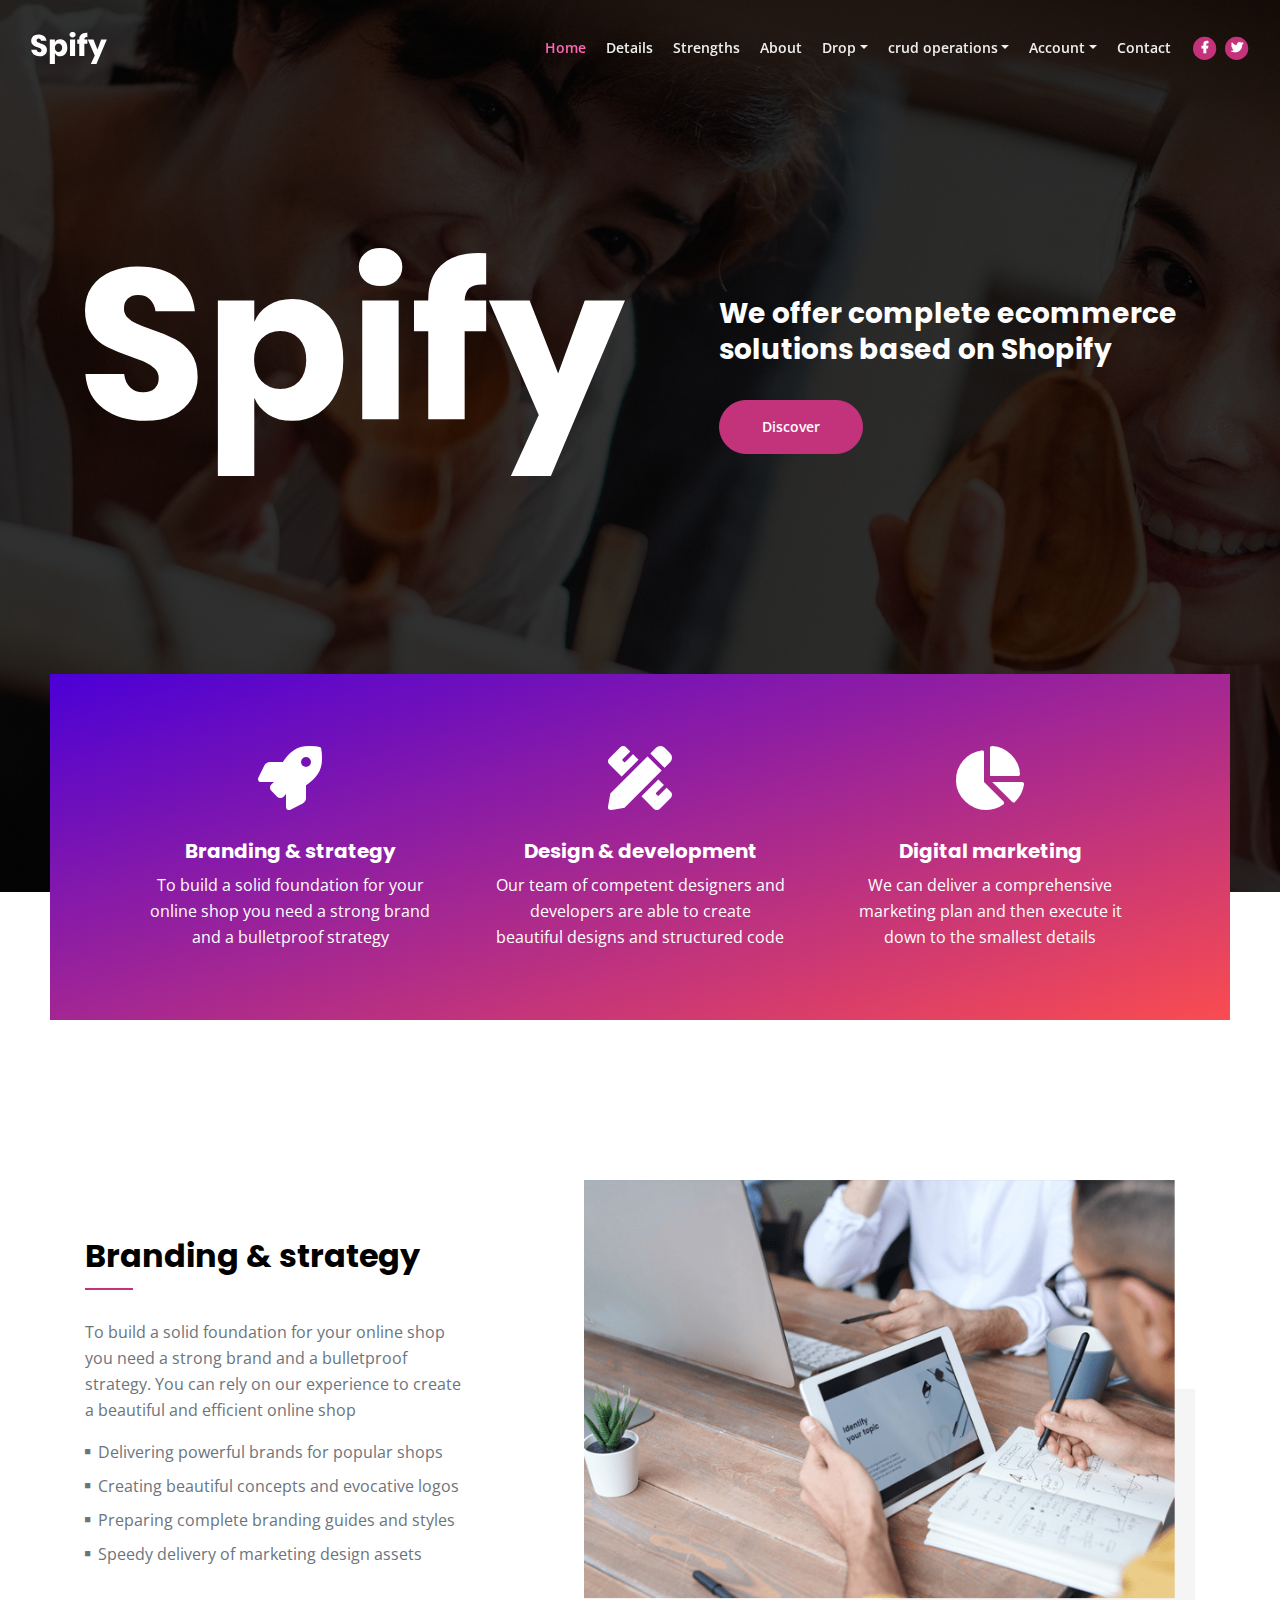
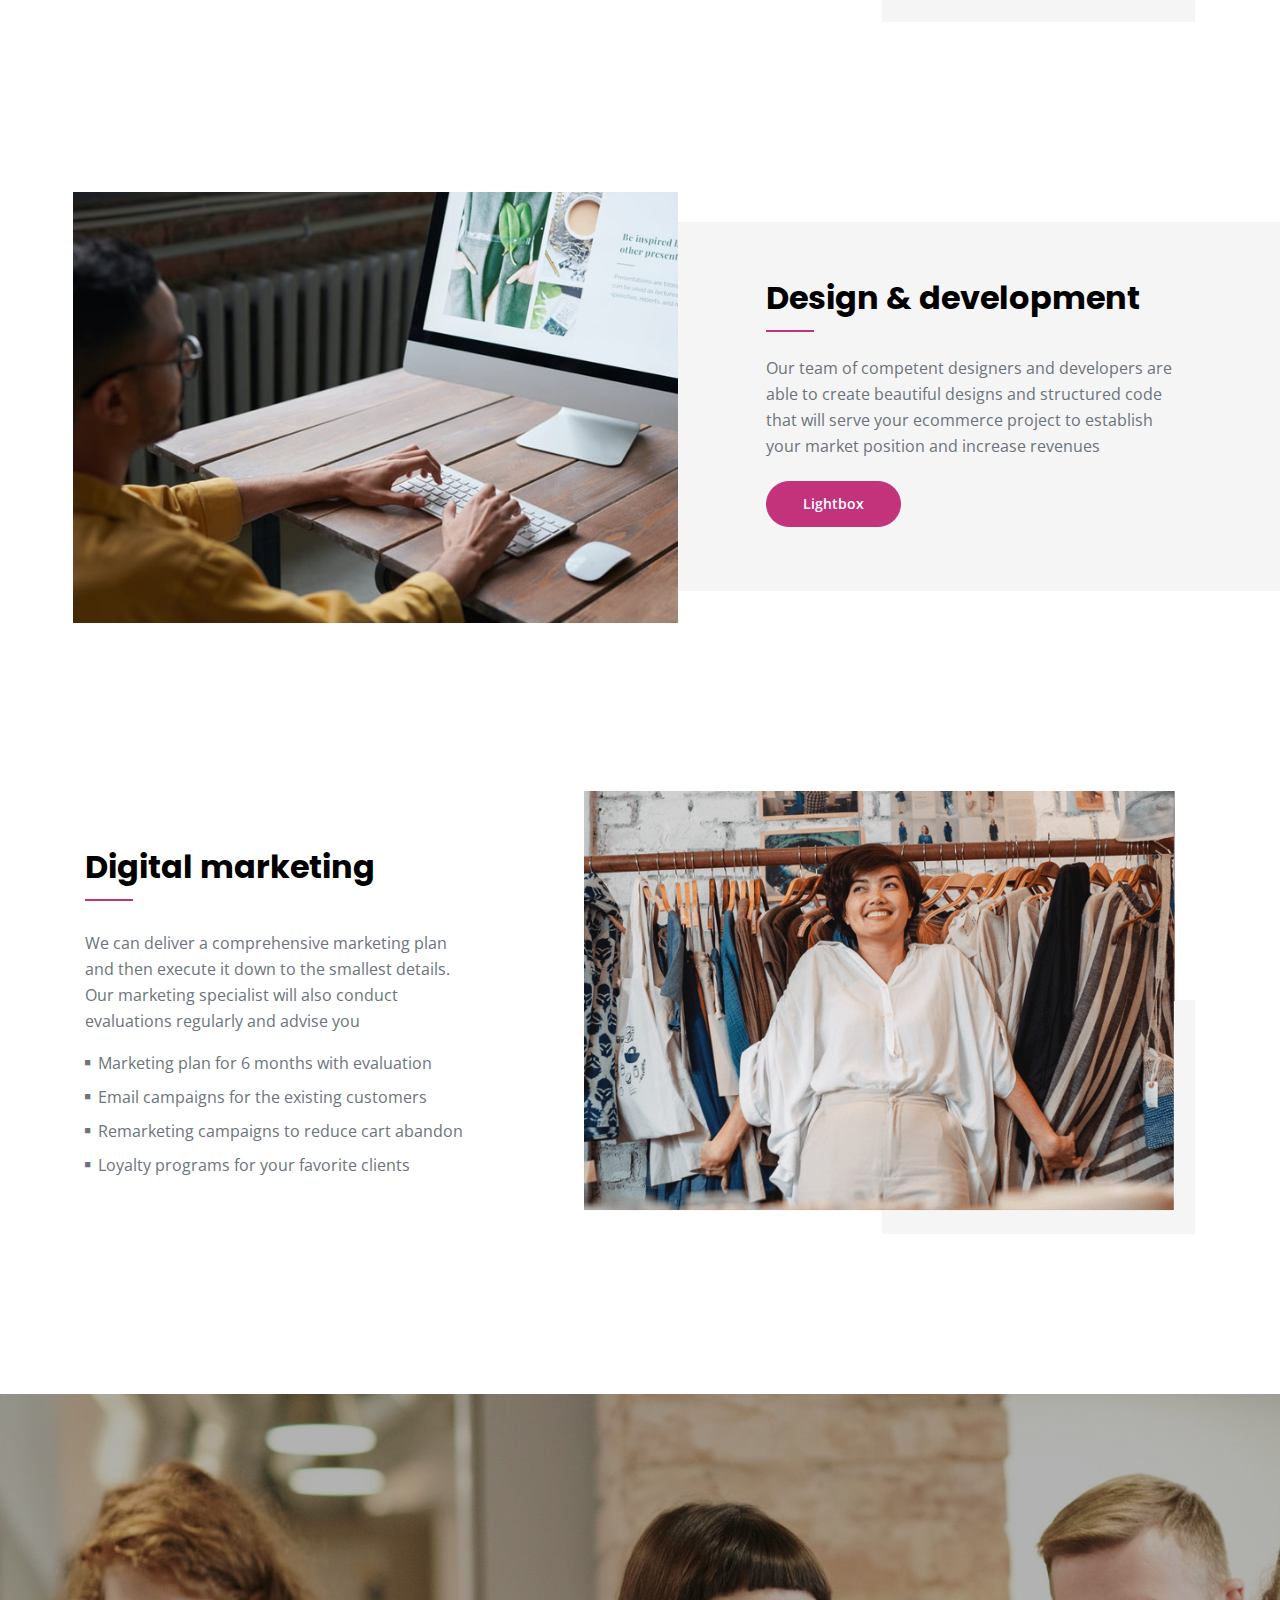
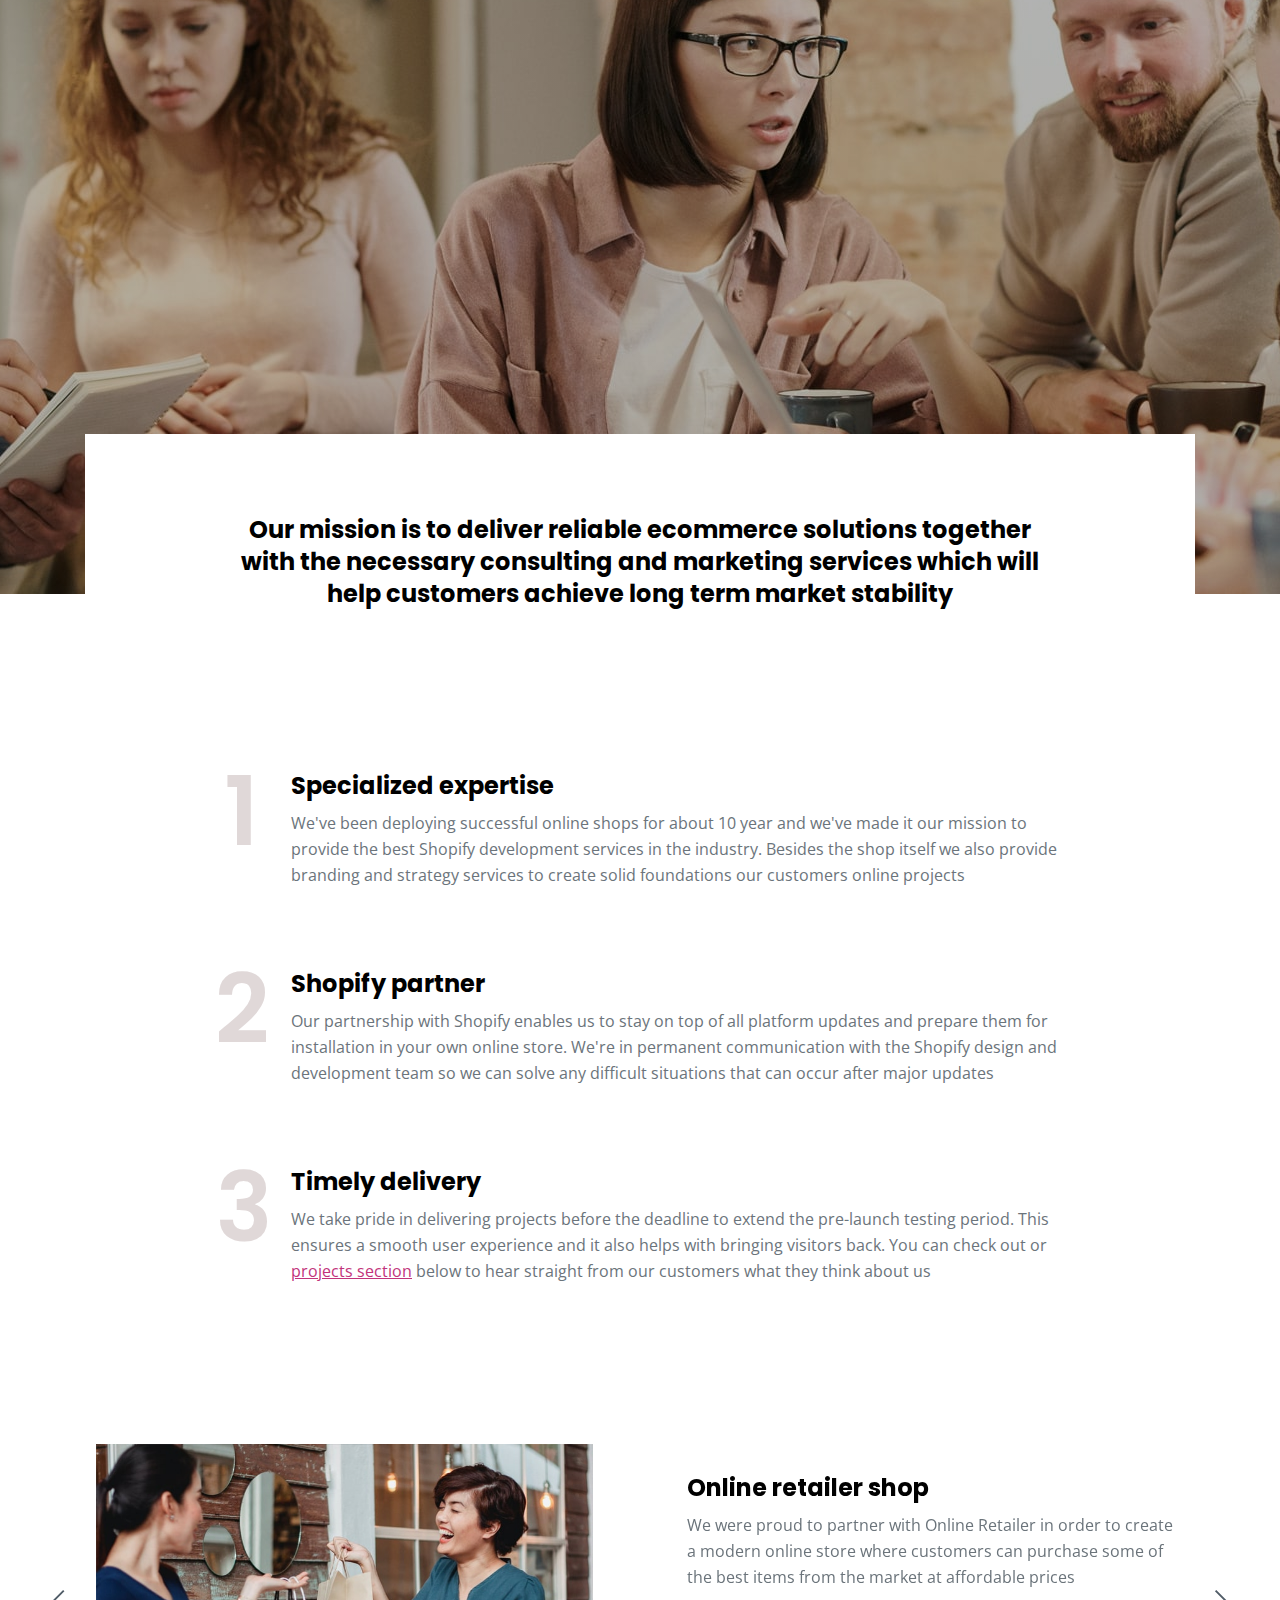
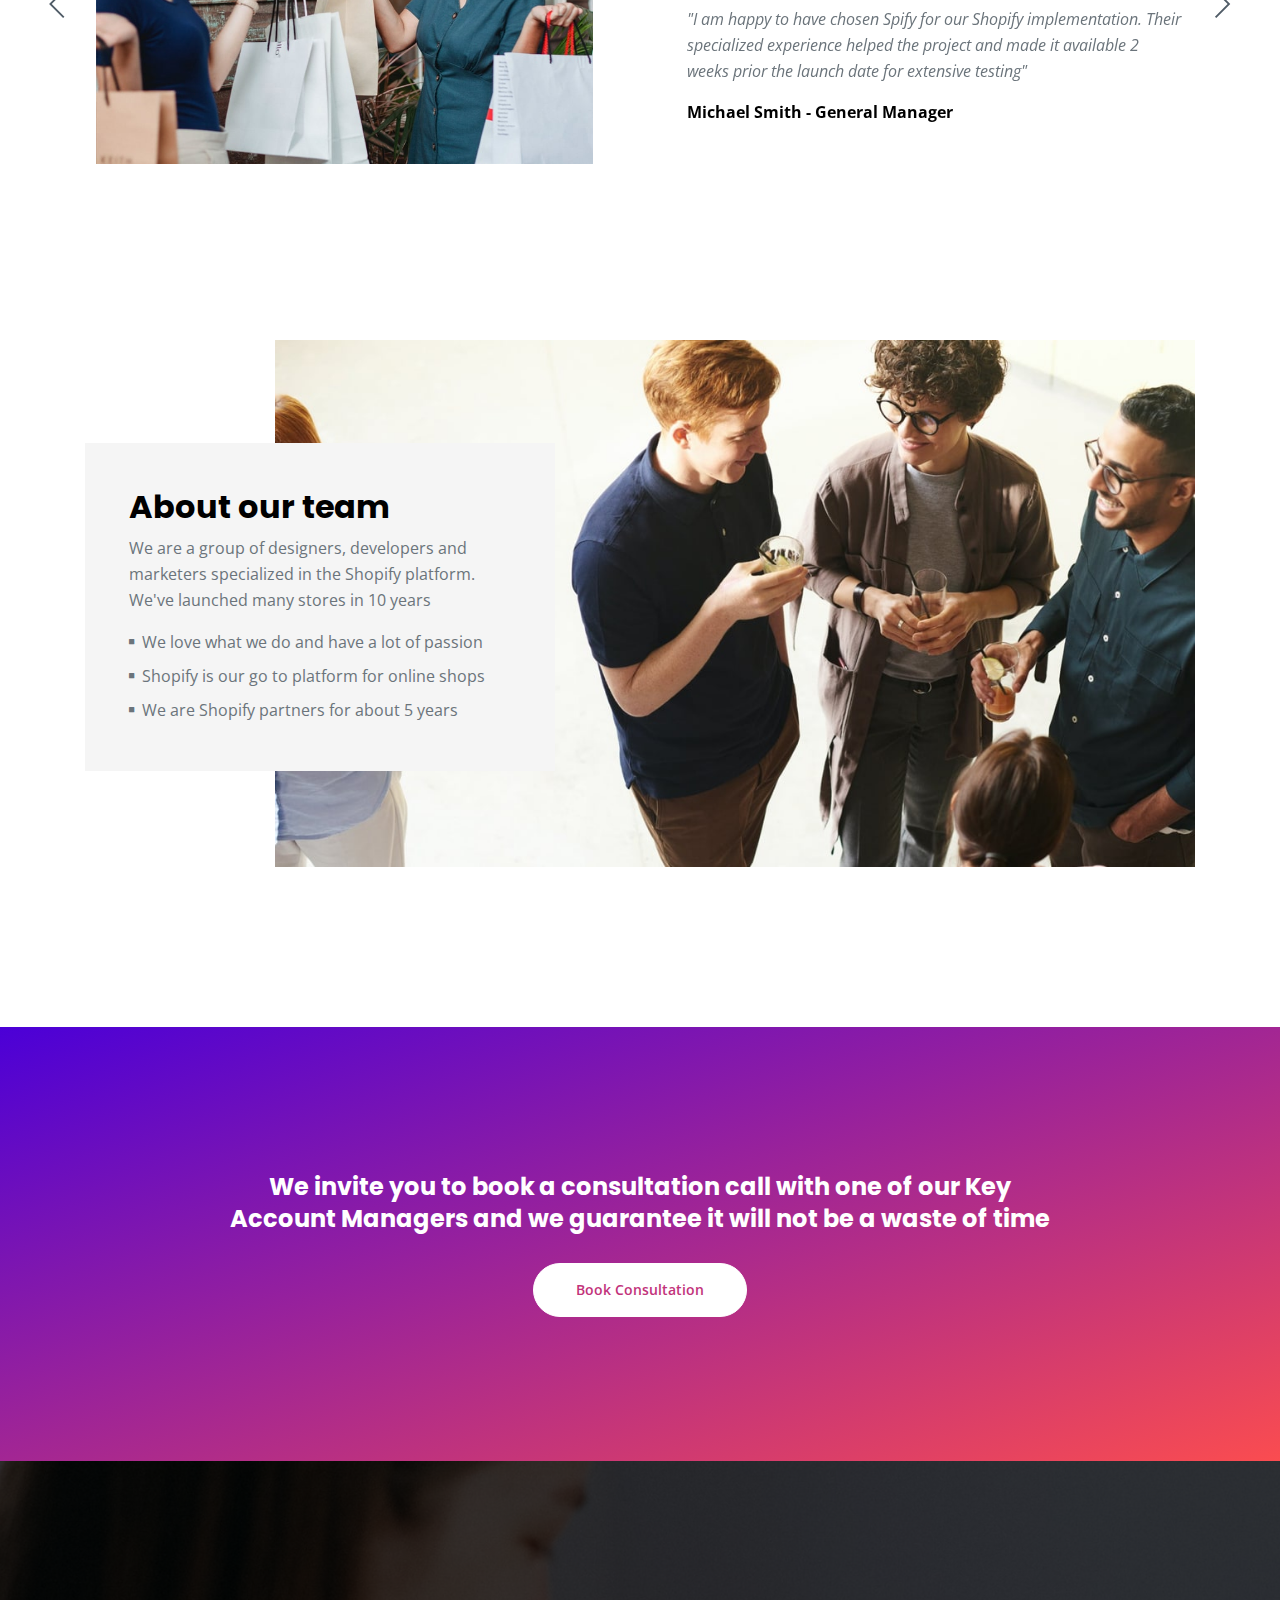
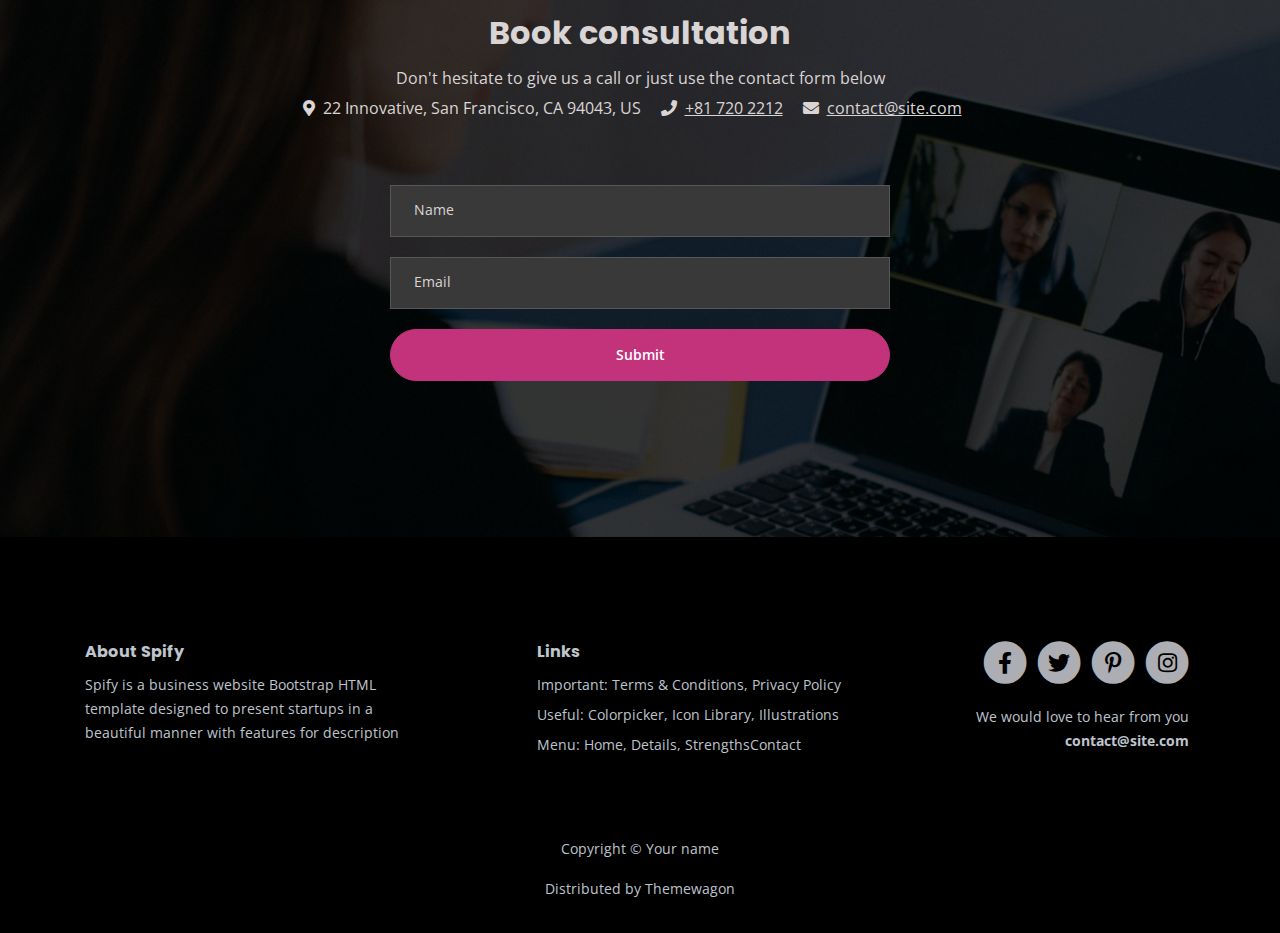
<file: spify-1/src/main/resources/static/index.html>
<!DOCTYPE html>
<html lang="en">
<head>
    <meta charset="utf-8">
    <meta name="viewport" content="width=device-width, initial-scale=1, shrink-to-fit=no">
    
    <!-- SEO Meta Tags -->
    <meta name="description" content="Your description">
    <meta name="author" content="Your name">

    <!-- OG Meta Tags to improve the way the post looks when you share the page on Facebook, Twitter, LinkedIn -->
	<meta property="og:site_name" content="" /> <!-- website name -->
	<meta property="og:site" content="" /> <!-- website link -->
	<meta property="og:title" content=""/> <!-- title shown in the actual shared post -->
	<meta property="og:description" content="" /> <!-- description shown in the actual shared post -->
	<meta property="og:image" content="" /> <!-- image link, make sure it's jpg -->
	<meta property="og:url" content="" /> <!-- where do you want your post to link to -->
	<meta name="twitter:card" content="summary_large_image"> <!-- to have large image post format in Twitter -->

    <!-- Webpage Title -->
    <title>Spify Webpage Title</title>
    
    <!-- Styles -->
    <link rel="preconnect" href="https://fonts.gstatic.com">
    <link href="https://fonts.googleapis.com/css2?family=Open+Sans:ital,wght@0,400;0,600;0,700;1,400&family=Poppins:wght@600&display=swap" rel="stylesheet">
    <link href="css/bootstrap.css" rel="stylesheet">
    <link href="css/fontawesome-all.css" rel="stylesheet">
    <link href="css/swiper.css" rel="stylesheet">
	<link href="css/magnific-popup.css" rel="stylesheet">
	<link href="css/styles.css" rel="stylesheet">
	
	<!-- Favicon  -->
    <link rel="icon" href="images/favicon.png">
</head>
<body data-spy="scroll" data-target=".fixed-top">
    
    <!-- Navigation -->
    <nav class="navbar navbar-expand-lg fixed-top navbar-dark">
        <div class="container">
            
            <!-- Image Logo -->
            <a class="navbar-brand logo-image" href="index.html"><img src="images/logo.svg" alt="alternative"></a>  

            <!-- Text Logo - Use this if you don't have a graphic logo -->
            <!-- <a class="navbar-brand logo-text page-scroll" href="index.html">Spify</a> -->

            <button class="navbar-toggler p-0 border-0" type="button" data-toggle="offcanvas">
                <span class="navbar-toggler-icon"></span>
            </button>

            <div class="navbar-collapse offcanvas-collapse" id="navbarsExampleDefault">
                <ul class="navbar-nav ml-auto">
                    <li class="nav-item">
                        <a class="nav-link page-scroll" href="#header">Home <span class="sr-only">(current)</span></a>
                    </li>
                    <li class="nav-item">
                        <a class="nav-link page-scroll" href="#details">Details</a>
                    </li>
                    <li class="nav-item">
                        <a class="nav-link page-scroll" href="#strengths">Strengths</a>
                    </li>
                    <li class="nav-item">
                        <a class="nav-link page-scroll" href="#about">About</a>
                    </li>
                    <li class="nav-item dropdown">
                        <a class="nav-link dropdown-toggle" href="#" id="dropdown01" data-toggle="dropdown" aria-haspopup="true" aria-expanded="false">Drop</a>
                        <div class="dropdown-menu" aria-labelledby="dropdown01">
                            <a class="dropdown-item page-scroll" href="article.html">Article Details</a>
                            <div class="dropdown-divider"></div>
                            <a class="dropdown-item page-scroll" href="terms.html">Terms Conditions</a>
                            <div class="dropdown-divider"></div>
                            <a class="dropdown-item page-scroll" href="privacy.html">Privacy Policy</a>
                        </div>
                    </li>
                     <li class="nav-item dropdown">
                        <a class="nav-link dropdown-toggle" href="/rest" id="dropdown01" data-toggle="dropdown" aria-haspopup="true" aria-expanded="false">crud operations</a>
                        <div class="dropdown-menu" aria-labelledby="dropdown01">
                            <a class="dropdown-item page-scroll" href="/student">Create Data</a>
                            <div class="dropdown-divider"></div>
                            <a class="dropdown-item page-scroll" href="/rest">RestApI view</a>
                            <div class="dropdown-divider"></div>
                            <a class="dropdown-item page-scroll" href="/list">ViEWs</a>
                        </div>
                    </li>
                     <li class="nav-item dropdown">
                        <a class="nav-link dropdown-toggle" href="#" id="dropdown01" data-toggle="dropdown" aria-haspopup="true" aria-expanded="false">Account</a>
                        <div class="dropdown-menu" aria-labelledby="dropdown01">
                            <a class="dropdown-item page-scroll" href="/userlogin">Login</a>
                            <div class="dropdown-divider"></div>
                            <a class="dropdown-item page-scroll" href="/userSignup">SignUp</a>
                            <div class="dropdown-divider"></div>
                            <a class="dropdown-item page-scroll" href="privacy.html">Privacy Policy</a>
                        </div>
                    </li>
                    <li class="nav-item">
                        <a class="nav-link page-scroll" href="#contact">Contact</a>
                    </li>
                </ul>
                <span class="nav-item social-icons">
                    <span class="fa-stack">
                        <a href="#your-link">
                            <i class="fas fa-circle fa-stack-2x"></i>
                            <i class="fab fa-facebook-f fa-stack-1x"></i>
                        </a>
                    </span>
                    <span class="fa-stack">
                        <a href="#your-link">
                            <i class="fas fa-circle fa-stack-2x"></i>
                            <i class="fab fa-twitter fa-stack-1x"></i>
                        </a>
                    </span>
                </span>
            </div> <!-- end of navbar-collapse -->
        </div> <!-- end of container -->
    </nav> <!-- end of navbar -->
    <!-- end of navigation -->


    <!-- Header -->
    <header id="header" class="header">
        <div class="container">
            <div class="row">
                <div class="col-lg-6">
                    <div class="image-container">
                        <img class="img-fluid" src="images/header-logo.svg" alt="alternative">
                    </div> <!-- end of image-container -->
                </div> <!-- end of col -->
                <div class="col-lg-6">
                    <div class="text-container">
                        <h3>We offer complete ecommerce solutions based on Shopify</h3>
                        <a class="btn-solid-lg page-scroll" href="#details">Discover</a>
                    </div> <!-- end of text-container -->
                </div> <!-- end of col -->
            </div> <!-- end of row -->
        </div> <!-- end of container -->
        <div class="services">
            <div class="container">
                <div class="row">
                    <div class="col-lg-12">

                        <!-- Card -->
                        <div class="card">
                            <div class="card-image">
                                <i class="fas fa-rocket"></i>
                            </div>
                            <div class="card-body">
                                <h5 class="card-title">Branding & strategy</h5>
                                <div class="card-text">To build a solid foundation for your online shop you need a strong brand and a bulletproof strategy</div>
                            </div>
                        </div>
                        <!-- end of card -->

                        <!-- Card -->
                        <div class="card">
                            <div class="card-image">
                                <i class="fas fa-pencil-ruler"></i>
                            </div>
                            <div class="card-body">
                                <h5 class="card-title">Design & development</h5>
                                <div class="card-text">Our team of competent designers and developers are able to create beautiful designs and structured code</div>
                            </div>
                        </div>
                        <!-- end of card -->

                        <!-- Card -->
                        <div class="card">
                            <div class="card-image">
                                <i class="fas fa-chart-pie"></i>
                            </div>
                            <div class="card-body">
                                <h5 class="card-title">Digital marketing</h5>
                                <div class="card-text">We can deliver a comprehensive marketing plan and then execute it down to the smallest details</div>
                            </div>
                        </div>
                        <!-- end of card -->

                    </div> <!-- end of col -->
                </div> <!-- end of row -->
            </div> <!-- end of container -->
        </div> <!-- end of services -->
    </header> <!-- end of header -->
    <!-- end of header -->


    <!-- Details 1 -->
    <div id="details" class="basic-1">
        <div class="container">
            <div class="row">
                <div class="col-lg-6 col-xl-5">
                    <div class="text-container">
                        <h2>Branding & strategy</h2>
                        <hr class="hr-heading">
                        <p>To build a solid foundation for your online shop you need a strong brand and a bulletproof strategy. You can rely on our experience to create a beautiful and efficient online shop</p>
                        <ul class="list-unstyled li-space-lg">
                            <li class="media">
                                <i class="fas fa-square"></i>
                                <div class="media-body">Delivering powerful brands for popular shops</div>
                            </li>
                            <li class="media">
                                <i class="fas fa-square"></i>
                                <div class="media-body">Creating beautiful concepts and evocative logos</div>
                            </li>
                            <li class="media">
                                <i class="fas fa-square"></i>
                                <div class="media-body">Preparing complete branding guides and styles</div>
                            </li>
                            <li class="media">
                                <i class="fas fa-square"></i>
                                <div class="media-body">Speedy delivery of marketing design assets</div>
                            </li>
                        </ul>
                    </div> <!-- end of text-container -->
                </div> <!-- end of col -->
                <div class="col-lg-6 col-xl-7">
                    <div class="image-container">
                        <img class="img-fluid" src="images/details-1.png" alt="alternative">
                    </div> <!-- end of image-container -->
                </div> <!-- end of col -->
            </div> <!-- end of row -->
        </div> <!-- end of container -->
    </div> <!-- end of basic-1 -->
    <!-- end of details 1 -->


    <!-- Details 2 -->
    <div class="basic-2">
        <div class="container-fluid">
            <div class="row">
                <div class="image-area">
                    <div class="image-container">
                        <img class="img-fluid" src="images/details-2.jpg" alt="alternative">
                    </div> <!-- end of image-container -->
                </div> <!-- end of image-area -->
                <div class="text-area">
                    <div class="text-container">
                        <h2>Design & development</h2>
                        <hr class="hr-heading">
                        <p>Our team of competent designers and developers are able to create beautiful designs and structured code that will serve your ecommerce project to establish your market position and increase revenues</p>
                        <a class="btn-solid-reg popup-with-move-anim" href="#details-lightbox">Lightbox</a>
                    </div> <!-- end of text-container -->
                </div> <!-- end of text-area -->
            </div> <!-- end of row -->
        </div> <!-- end of container-fluid -->
    </div> <!-- end of basic-1 -->
    <!-- end of details 2 -->


    <!-- Details Lightbox -->
    <!-- Lightbox -->
	<div id="details-lightbox" class="lightbox-basic zoom-anim-dialog mfp-hide">
        <div class="row">
            <button title="Close (Esc)" type="button" class="mfp-close x-button">×</button>
			<div class="col-lg-8">
                <div class="image-container">
                    <img class="img-fluid" src="images/details-lightbox.jpg" alt="alternative">
                </div> <!-- end of image-container -->
			</div> <!-- end of col -->
			<div class="col-lg-4">
                <h3>Goals Setting</h3>
				<hr>
                <p>The app can easily help you track your personal development evolution if you take the time to set it up.</p>
                <h4>User Feedback</h4>
                <p>This is a great app which can help you save time and make your live easier. And it will help improve your productivity.</p>
                <ul class="list-unstyled li-space-lg">
                    <li class="media">
                        <i class="fas fa-check"></i><div class="media-body">Splash screen panel</div>
                    </li>
                    <li class="media">
                        <i class="fas fa-check"></i><div class="media-body">Statistics graph report</div>
                    </li>
                    <li class="media">
                        <i class="fas fa-check"></i><div class="media-body">Events calendar layout</div>
                    </li>
                    <li class="media">
                        <i class="fas fa-check"></i><div class="media-body">Location details screen</div>
                    </li>
                    <li class="media">
                        <i class="fas fa-check"></i><div class="media-body">Onboarding steps interface</div>
                    </li>
                </ul>
                <a class="btn-solid-reg mfp-close page-scroll" href="#contact">Contact Us</a> <button class="btn-outline-reg mfp-close as-button" type="button">Back</button>
			</div> <!-- end of col -->
		</div> <!-- end of row -->
    </div> <!-- end of lightbox-basic -->
    <!-- end of lightbox -->
    <!-- end of details lightbox -->


    <!-- Details 3 -->
    <div class="basic-3">
        <div class="container">
            <div class="row">
                <div class="col-lg-6 col-xl-5">
                    <div class="text-container">
                        <h2>Digital marketing</h2>
                        <hr class="hr-heading">
                        <p>We can deliver a comprehensive marketing plan and then execute it down to the smallest details. Our marketing specialist will also conduct evaluations regularly and advise you</p>
                        <ul class="list-unstyled li-space-lg">
                            <li class="media">
                                <i class="fas fa-square"></i>
                                <div class="media-body">Marketing plan for 6 months with evaluation</div>
                            </li>
                            <li class="media">
                                <i class="fas fa-square"></i>
                                <div class="media-body">Email campaigns for the existing customers</div>
                            </li>
                            <li class="media">
                                <i class="fas fa-square"></i>
                                <div class="media-body">Remarketing campaigns to reduce cart abandon</div>
                            </li>
                            <li class="media">
                                <i class="fas fa-square"></i>
                                <div class="media-body">Loyalty programs for your favorite clients</div>
                            </li>
                        </ul>
                    </div> <!-- end of text-container -->
                </div> <!-- end of col -->
                <div class="col-lg-6 col-xl-7">
                    <div class="image-container">
                        <img class="img-fluid" src="images/details-3.png" alt="alternative">
                    </div> <!-- end of image-container -->
                </div> <!-- end of col -->
            </div> <!-- end of row -->
        </div> <!-- end of container -->
    </div> <!-- end of basic-3 -->
    <!-- end of details 3 -->


    <!-- Mission -->
    <div class="basic-4">
        <div class="container">
            <div class="row">
                <div class="text-container">
                    <h4>Our mission is to deliver reliable ecommerce solutions together with the necessary consulting and marketing services which will help customers achieve long term market stability</h4>
                </div> <!-- end of text-container -->
            </div> <!-- end of row -->
        </div> <!-- end of container -->
    </div> <!-- end of basic-4 -->
    <!-- end of mission -->


    <!-- Strengths -->
    <div id="strengths" class="basic-5">
        <div class="container">
            <div class="row">
                <div class="col-lg-12">
                    <ul class="list-unstyled li-space-lg">
                        <li class="media">
                            <div class="bullet">1</div>
                            <div class="media-body">
                                <h4>Specialized expertise</h4>
                                <p>We've been deploying successful online shops for about 10 year and we've made it our mission to provide the best Shopify development services in the industry. Besides the shop itself we also provide branding and strategy services to create solid foundations our customers online projects</p>
                            </div>
                        </li>
                        <li class="media">
                            <div class="bullet">2</div>
                            <div class="media-body">
                                <h4>Shopify partner</h4>
                                <p>Our partnership with Shopify enables us to stay on top of all platform updates and prepare them for installation in your own online store. We're in permanent communication with the Shopify design and development team so we can solve any difficult situations that can occur after major updates</p>
                            </div>
                        </li>
                        <li class="media">
                            <div class="bullet">3</div>
                            <div class="media-body">
                                <h4>Timely delivery</h4>
                                <p>We take pride in delivering projects before the deadline to extend the pre-launch testing period. This ensures a smooth user experience and it also helps with bringing visitors back. You can check out or <a class="red page-scroll" href="#projects">projects section</a> below to hear straight from our customers what they think about us</p>
                            </div>
                        </li>
                    </ul>
                </div> <!-- end of col-lg-12 -->
            </div> <!-- end of row -->
        </div> <!-- end of container -->
    </div> <!-- end of basic-5 -->
    <!-- end of strengths -->


    <!-- Projects -->
    <div id="projects" class="slider-1">
        <div class="container">
            <div class="row">
                <div class="col-lg-12">      
                    
                    <!-- Text Slider -->
                    <div class="slider-container">
                        <div class="swiper-container text-slider">
                            <div class="swiper-wrapper">
                                
                                <!-- Slide -->
                                <div class="swiper-slide">
                                    <div class="row">
                                        <div class="col-lg-6">
                                            <div class="image-container">
                                                <img class="img-fluid" src="images/project-1.jpg" alt="alternative">
                                            </div> <!-- end of image-container -->
                                        </div> <!-- end of col -->
                                        <div class="col-lg-6">
                                            <div class="text-container">
                                                <h4>Online retailer shop</h4>
                                                <p>We were proud to partner with Online Retailer in order to create a modern online store where customers can purchase some of the best items from the market at affordable prices</p>
                                                <p class="testimonial-text">"I am happy to have chosen Spify for our Shopify implementation. Their specialized experience helped the project and made it available 2 weeks prior the launch date for extensive testing"</p>
                                                <div class="testimonial-author">Michael Smith - General Manager</div>
                                            </div> <!-- end of text-container -->
                                        </div> <!-- end of col -->
                                    </div> <!-- end of row -->
                                </div> <!-- end of swiper-slide -->
                                <!-- end of slide -->

                                <!-- Slide -->
                                <div class="swiper-slide">
                                    <div class="row">
                                        <div class="col-lg-6">
                                            <div class="image-container">
                                                <img class="img-fluid" src="images/project-2.jpg" alt="alternative">
                                            </div> <!-- end of image-container -->
                                        </div> <!-- end of col -->
                                        <div class="col-lg-6">
                                            <div class="text-container">
                                                <h4>Shopify ecommerce site</h4>
                                                <p>We were proud to partner with Online Retailer in order to create a modern online store where customers can purchase some of the best items from the market at affordable prices</p>
                                                <p class="testimonial-text">"I am happy to have chosen Spify for our Shopify implementation. Their specialized experience helped the project and made it available 2 weeks prior the launch date for extensive testing"</p>
                                                <div class="testimonial-author">Ronnie Blake - Sales Manager</div>
                                            </div> <!-- end of text-container -->
                                        </div> <!-- end of col -->
                                    </div> <!-- end of row -->
                                </div> <!-- end of swiper-slide -->
                                <!-- end of slide -->

                                <!-- Slide -->
                                <div class="swiper-slide">
                                    <div class="row">
                                        <div class="col-lg-6">
                                            <div class="image-container">
                                                <img class="img-fluid" src="images/project-3.jpg" alt="alternative">
                                            </div> <!-- end of image-container -->
                                        </div> <!-- end of col -->
                                        <div class="col-lg-6">
                                            <div class="text-container">
                                                <h4>Online fashion shop</h4>
                                                <p>We were proud to partner with Online Retailer in order to create a modern online store where customers can purchase some of the best items from the market at affordable prices</p>
                                                <p class="testimonial-text">"I am happy to have chosen Spify for our Shopify implementation. Their specialized experience helped the project and made it available 2 weeks prior the launch date for extensive testing"</p>
                                                <div class="testimonial-author">Nicole Richter - Development Manager</div>
                                            </div> <!-- end of text-container -->
                                        </div> <!-- end of col -->
                                    </div> <!-- end of row -->
                                </div> <!-- end of swiper-slide -->
                                <!-- end of slide -->

                            </div> <!-- end of swiper-wrapper -->
                            
                            <!-- Add Arrows -->
                            <div class="swiper-button-next"></div>
                            <div class="swiper-button-prev"></div>
                            <!-- end of add arrows -->

                        </div> <!-- end of swiper-container -->
                    </div> <!-- end of slider-container -->
                    <!-- end of text slider -->

                </div> <!-- end of col -->
            </div> <!-- end of row -->
        </div> <!-- end of container -->
    </div> <!-- end of slider-1 -->
    <!-- end of projects -->


    <!-- About -->
    <div id="about" class="basic-6">
        <div class="container">
            <div class="row">
                <div class="col-lg-12">
                    <div class="text-container bg-gray">
                        <h2>About our team</h2>
                        <p>We are a group of designers, developers and marketers specialized in the Shopify platform. We've launched many stores in 10 years</p>
                        <ul class="list-unstyled li-space-lg">
                            <li class="media">
                                <i class="fas fa-square"></i>
                                <div class="media-body">We love what we do and have a lot of passion</div>
                            </li>
                            <li class="media">
                                <i class="fas fa-square"></i>
                                <div class="media-body">Shopify is our go to platform for online shops</div>
                            </li>
                            <li class="media">
                                <i class="fas fa-square"></i>
                                <div class="media-body">We are Shopify partners for about 5 years</div>
                            </li>
                        </ul>
                    </div> <!-- end of text-container -->
                    <div class="image-container">
                        <img class="img-fluid" src="images/about.jpg" alt="alternative">
                    </div> <!-- end of image-container -->
                </div> <!-- end of col -->
            </div> <!-- end of row -->
        </div> <!-- end of container -->
    </div> <!-- end of basic-6 -->
    <!-- end of about -->


    <!-- Invitation -->
    <div class="basic-7">
        <div class="container">
            <div class="row">
                <div class="col-lg-12">
                    <h4>We invite you to book a consultation call with one of our Key Account Managers and we guarantee it will not be a waste of time</h4>
                    <a class="btn-solid-lg page-scroll" href="#contact">Book Consultation</a>
                </div> <!-- end of col -->
            </div> <!-- end of row -->
        </div> <!-- end of container -->
    </div> <!-- end of basic-7 -->
    <!-- end of invitation -->


    <!-- Contact -->
    <div id="contact" class="form-1">
        <div class="container">
            <div class="row">
                <div class="col-lg-12">
                    <h2>Book consultation</h2>
                    <p class="p-heading">Don't hesitate to give us a call or just use the contact form below</p>
                    <ul class="list-unstyled li-space-lg">
                        <li><i class="fas fa-map-marker-alt"></i> &nbsp;22 Innovative, San Francisco, CA 94043, US</li>
                        <li><i class="fas fa-phone"></i> &nbsp;<a href="tel:00817202212">+81 720 2212</a></li>
                        <li><i class="fas fa-envelope"></i> &nbsp;<a href="mailto:contact@site.com">contact@site.com</a></li>
                    </ul>
                </div> <!-- end of col -->
            </div> <!-- end of row -->
            <div class="row">
                <div class="col-lg-12">
                    
                    <!-- Contact Form -->
                    <form id="contactForm">
                        <div class="form-group">
                            <input type="text" class="form-control-input" id="cname" required>
                            <label class="label-control" for="cname">Name</label>
                        </div>
                        <div class="form-group">
                            <input type="email" class="form-control-input" id="cemail" required>
                            <label class="label-control" for="cemail">Email</label>
                        </div>
                        <div class="form-group">
                            <button type="submit" class="form-control-submit-button">Submit</button>
                        </div>
                    </form>
                    <!-- end of contact form -->

                </div> <!-- end of col -->
            </div> <!-- end of row -->
        </div> <!-- end of container -->
    </div> <!-- end of form-1 -->
    <!-- end of contact -->


    <!-- Footer -->
    <div class="footer">
        <div class="container">
            <div class="row">
                <div class="col-lg-12">
                    <div class="footer-col first">
                        <h6>About Spify</h6>
                        <p class="p-small">Spify is a business website Bootstrap HTML template designed to present startups in a beautiful manner with features for description</p>
                    </div> <!-- end of footer-col -->
                    <div class="footer-col second">
                        <h6>Links</h6>
                        <ul class="list-unstyled li-space-lg p-small">
                            <li>Important: <a href="terms.html">Terms & Conditions</a>, <a href="privacy.html">Privacy Policy</a></li>
                            <li>Useful: <a href="#">Colorpicker</a>, <a href="#">Icon Library</a>, <a href="#">Illustrations</a></li>
                            <li>Menu: <a class="page-scroll" href="#header">Home</a>, <a class="page-scroll" href="#details">Details</a>, 
                            <a class="page-scroll" href="#strengths">Strengths</a><a class="page-scroll" href="#contact">Contact</a>
                            </li>
                        </ul>
                    </div> <!-- end of footer-col -->
                    <div class="footer-col third">
                        <span class="fa-stack">
                            <a href="#your-link">
                                <i class="fas fa-circle fa-stack-2x"></i>
                                <i class="fab fa-facebook-f fa-stack-1x"></i>
                            </a>
                        </span>
                        <span class="fa-stack">
                            <a href="#your-link">
                                <i class="fas fa-circle fa-stack-2x"></i>
                                <i class="fab fa-twitter fa-stack-1x"></i>
                            </a>
                        </span>
                        <span class="fa-stack">
                            <a href="#your-link">
                                <i class="fas fa-circle fa-stack-2x"></i>
                                <i class="fab fa-pinterest-p fa-stack-1x"></i>
                            </a>
                        </span>
                        <span class="fa-stack">
                            <a href="#your-link">
                                <i class="fas fa-circle fa-stack-2x"></i>
                                <i class="fab fa-instagram fa-stack-1x"></i>
                            </a>
                        </span>
                        <p class="p-small">We would love to hear from you <a href="mailto:contact@site.com"><strong>contact@site.com</strong></a></p>
                    </div> <!-- end of footer-col -->
                </div> <!-- end of col -->
            </div> <!-- end of row -->
        </div> <!-- end of container -->
    </div> <!-- end of footer -->  
    <!-- end of footer -->


    <!-- Copyright -->
    <div class="copyright">
        <div class="container">
            <div class="row">
                <div class="col-lg-12">
                    <p class="p-small">Copyright © <a href="#your-link">Your name</a></p>
                </div> <!-- end of col -->
            </div> <!-- enf of row -->
        </div> <!-- end of container -->

        <div class="container">
            <div class="row"> 
                <div class="col-lg-12">
                    <p class="p-small">Distributed by <a href="https://themewagon.com/">Themewagon</a></p> 
                </div> <!-- end of col -->
            </div> <!-- enf of row -->
        </div> <!-- end of container -->
    </div> <!-- end of copyright --> 
    <!-- end of copyright -->
    
    	
    <!-- Scripts -->
    <script src="js/jquery.min.js"></script> <!-- jQuery for Bootstrap's JavaScript plugins -->
    <script src="js/bootstrap.min.js"></script> <!-- Bootstrap framework -->
    <script src="js/jquery.easing.min.js"></script> <!-- jQuery Easing for smooth scrolling between anchors -->
    <script src="js/swiper.min.js"></script> <!-- Swiper for image and text sliders -->
    <script src="js/jquery.magnific-popup.js"></script> <!-- Magnific Popup for lightboxes -->
    <script src="js/scripts.js"></script> <!-- Custom scripts -->
</body>
</html>
</file>
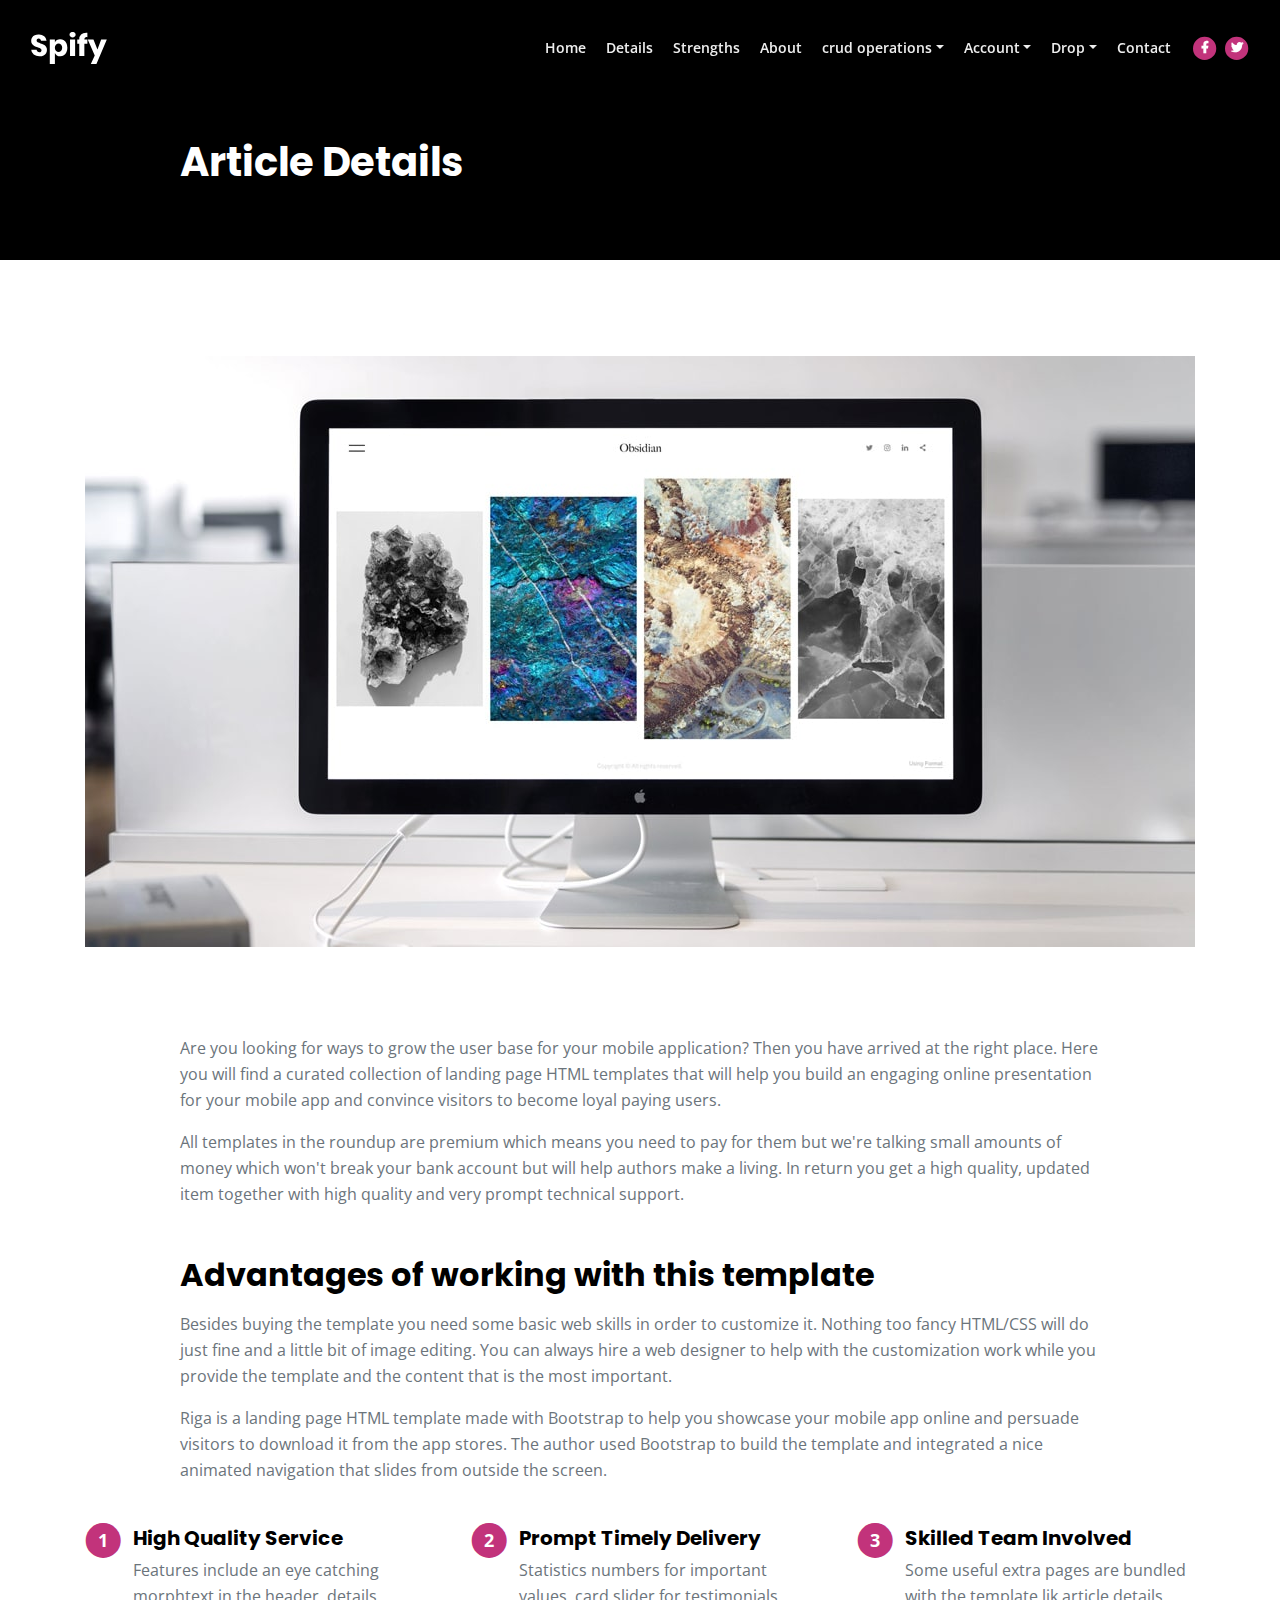
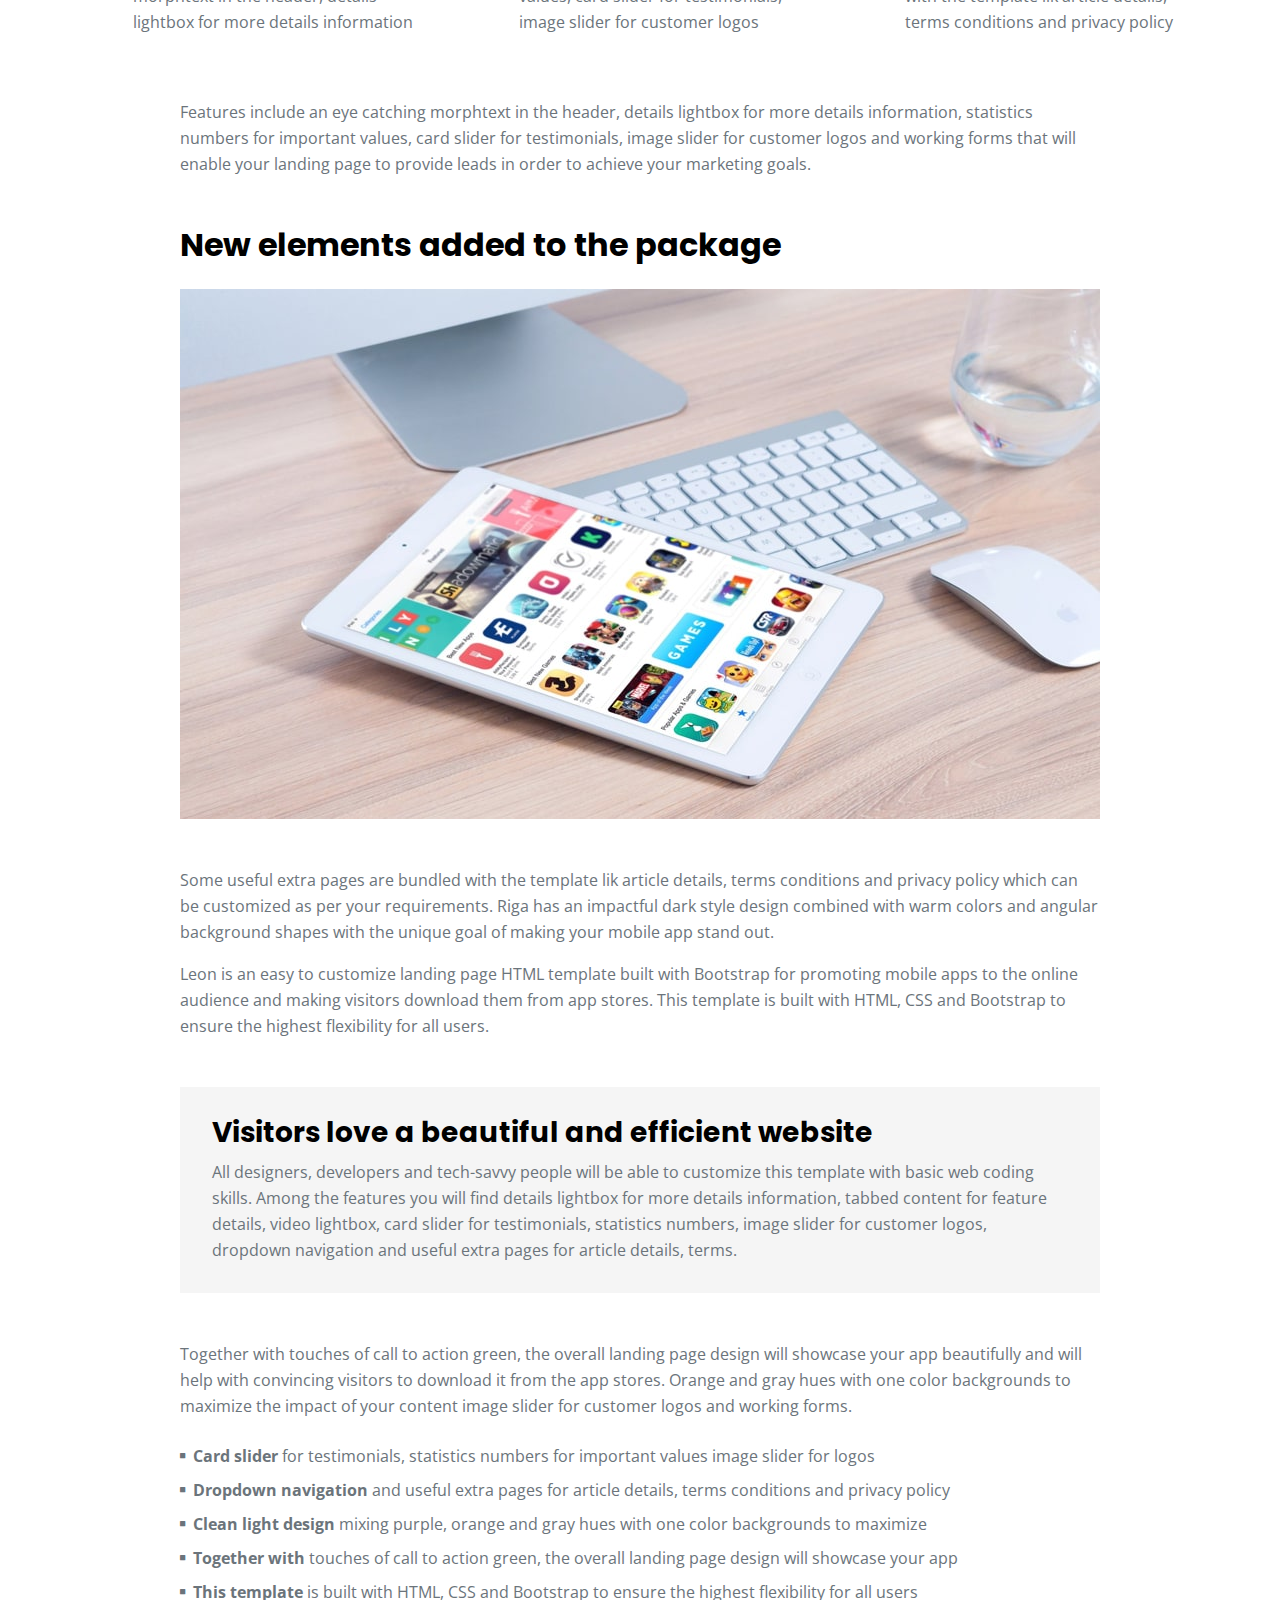
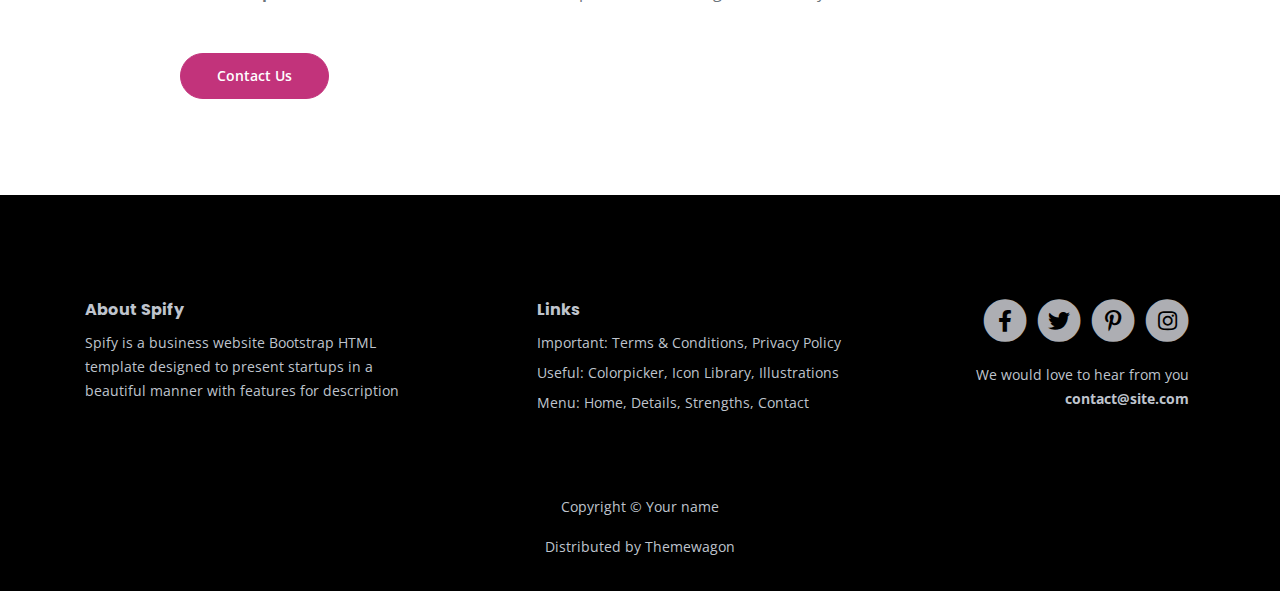
<file: spify-1/src/main/resources/static/article.html>
<!DOCTYPE html>
<html lang="en">
<head>
    <meta charset="utf-8">
    <meta name="viewport" content="width=device-width, initial-scale=1, shrink-to-fit=no">
    
    <!-- SEO Meta Tags -->
    <meta name="description" content="Your description">
    <meta name="author" content="Your name">

    <!-- OG Meta Tags to improve the way the post looks when you share the page on Facebook, Twitter, LinkedIn -->
	<meta property="og:site_name" content="" /> <!-- website name -->
	<meta property="og:site" content="" /> <!-- website link -->
	<meta property="og:title" content=""/> <!-- title shown in the actual shared post -->
	<meta property="og:description" content="" /> <!-- description shown in the actual shared post -->
	<meta property="og:image" content="" /> <!-- image link, make sure it's jpg -->
	<meta property="og:url" content="" /> <!-- where do you want your post to link to -->
	<meta name="twitter:card" content="summary_large_image"> <!-- to have large image post format in Twitter -->

    <!-- Webpage Title -->
    <title>Article Details - Spify</title>
    
    <!-- Styles -->
    <link rel="preconnect" href="https://fonts.gstatic.com">
    <link href="https://fonts.googleapis.com/css2?family=Open+Sans:ital,wght@0,400;0,600;0,700;1,400&family=Poppins:wght@600&display=swap" rel="stylesheet">
    <link href="css/bootstrap.css" rel="stylesheet">
    <link href="css/fontawesome-all.css" rel="stylesheet">
    <link href="css/swiper.css" rel="stylesheet">
	<link href="css/magnific-popup.css" rel="stylesheet">
	<link href="css/styles.css" rel="stylesheet">
	
	<!-- Favicon  -->
    <link rel="icon" href="images/favicon.png">
</head>
<body data-spy="scroll" data-target=".fixed-top">
    
    <!-- Navigation -->
    <nav class="navbar navbar-expand-lg fixed-top navbar-dark">
        <div class="container">
            
            <!-- Image Logo -->
            <a class="navbar-brand logo-image" href="index.html"><img src="images/logo.svg" alt="alternative"></a>  

            <!-- Text Logo - Use this if you don't have a graphic logo -->
            <!-- <a class="navbar-brand logo-text page-scroll" href="index.html">Spify</a> -->

            <button class="navbar-toggler p-0 border-0" type="button" data-toggle="offcanvas">
                <span class="navbar-toggler-icon"></span>
            </button>

            <div class="navbar-collapse offcanvas-collapse" id="navbarsExampleDefault">
                <ul class="navbar-nav ml-auto">
                    <li class="nav-item">
                        <a class="nav-link page-scroll" href="index.html#header">Home <span class="sr-only">(current)</span></a>
                    </li>
                    <li class="nav-item">
                        <a class="nav-link page-scroll" href="index.html#details">Details</a>
                    </li>
                    <li class="nav-item">
                        <a class="nav-link page-scroll" href="index.html#strengths">Strengths</a>
                    </li>
                    <li class="nav-item">
                        <a class="nav-link page-scroll" href="index.html#about">About</a>
                    </li>
                    <li class="nav-item dropdown">
                        <a class="nav-link dropdown-toggle" href="/rest" id="dropdown01" data-toggle="dropdown" aria-haspopup="true" aria-expanded="false">crud operations</a>
                        <div class="dropdown-menu" aria-labelledby="dropdown01">
                            <a class="dropdown-item page-scroll" href="/student">Create Data</a>
                            <div class="dropdown-divider"></div>
                            <a class="dropdown-item page-scroll" href="/rest">RestApI view</a>
                            <div class="dropdown-divider"></div>
                            <a class="dropdown-item page-scroll" href="/list">ViEWs</a>
                        </div>
                    </li>
                     <li class="nav-item dropdown">
                        <a class="nav-link dropdown-toggle" href="#" id="dropdown01" data-toggle="dropdown" aria-haspopup="true" aria-expanded="false">Account</a>
                        <div class="dropdown-menu" aria-labelledby="dropdown01">
                            <a class="dropdown-item page-scroll" href="/userlogin">Login</a>
                            <div class="dropdown-divider"></div>
                            <a class="dropdown-item page-scroll" href="/userSignup">SignUp</a>
                            <div class="dropdown-divider"></div>
                            <a class="dropdown-item page-scroll" href="privacy.html">Privacy Policy</a>
                        </div>
                    </li>
                    <li class="nav-item dropdown">
                        <a class="nav-link dropdown-toggle" href="#" id="dropdown01" data-toggle="dropdown" aria-haspopup="true" aria-expanded="false">Drop</a>
                        <div class="dropdown-menu" aria-labelledby="dropdown01">
                            <a class="dropdown-item page-scroll" href="article.html">Article Details</a>
                            <div class="dropdown-divider"></div>
                            <a class="dropdown-item page-scroll" href="terms.html">Terms Conditions</a>
                            <div class="dropdown-divider"></div>
                            <a class="dropdown-item page-scroll" href="privacy.html">Privacy Policy</a>
                        </div>
                    </li>
                    <li class="nav-item">
                        <a class="nav-link page-scroll" href="index.html#contact">Contact</a>
                    </li>
                </ul>
                <span class="nav-item social-icons">
                    <span class="fa-stack">
                        <a href="#your-link">
                            <i class="fas fa-circle fa-stack-2x"></i>
                            <i class="fab fa-facebook-f fa-stack-1x"></i>
                        </a>
                    </span>
                    <span class="fa-stack">
                        <a href="#your-link">
                            <i class="fas fa-circle fa-stack-2x"></i>
                            <i class="fab fa-twitter fa-stack-1x"></i>
                        </a>
                    </span>
                </span>
            </div> <!-- end of navbar-collapse -->
        </div> <!-- end of container -->
    </nav> <!-- end of navbar -->
    <!-- end of navigation -->


    <!-- Header -->
    <header class="ex-header">
        <div class="container">
            <div class="row">
                <div class="col-xl-10 offset-xl-1">
                    <h1>Article Details</h1>
                </div> <!-- end of col -->
            </div> <!-- end of row -->
        </div> <!-- end of container -->
    </header> <!-- end of ex-header -->
    <!-- end of header -->


    <!-- Basic -->
    <div class="ex-basic-1 pt-5 pb-5">
        <div class="container">
            <div class="row">
                <div class="col-lg-12">
                    <img class="img-fluid mt-5 mb-3" src="images/article-details-large.jpg" alt="alternative">
                </div> <!-- end of col -->
            </div> <!-- end of row -->
        </div> <!-- end of container -->
    </div> <!-- end of ex-basic-1 -->
    <!-- end of basic -->


    <!-- Basic -->
    <div class="ex-basic-1 pt-4">
        <div class="container">
            <div class="row">
                <div class="col-xl-10 offset-xl-1">
                    <p>Are you looking for ways to grow the user base for your mobile application? Then you have arrived at the right place. Here you will find a curated collection of landing page HTML templates that will help you build an engaging online presentation for your mobile app and convince visitors to become loyal paying users.</p>
                    <p class="mb-5">All templates in the roundup are premium which means you need to pay for them but we're talking small amounts of money which won't break your bank account but will help authors make a living. In return you get a high quality, updated item together with high quality and very prompt technical support.</p>

                    <h2 class="mb-3">Advantages of working with this template</h2>
                    <p>Besides buying the template you need some basic web skills in order to customize it. Nothing too fancy HTML/CSS will do just fine and a little bit of image editing. You can always hire a web designer to help with the customization work while you provide the template and the content that is the most important.</p>
                    <p class="mb-4">Riga is a landing page HTML template made with Bootstrap to help you showcase your mobile app online and persuade visitors to download it from the app stores. The author used Bootstrap to build the template and integrated a nice animated navigation that slides from outside the screen.</p>
                </div> <!-- end of col -->
            </div> <!-- end of row -->
        </div> <!-- end of container -->
    </div> <!-- end of ex-basic-1 -->
    <!-- end of basic -->


    <!-- Cards -->
    <div class="ex-cards-1 pt-3 pb-3">
        <div class="container">
            <div class="row">
                <div class="col-lg-12">
                    
                    <!-- Card -->
                    <div class="card">
                        <ul class="list-unstyled">
                            <li class="media">
                                <span class="fa-stack">
                                    <span class="fas fa-circle fa-stack-2x"></span>
                                    <span class="fa-stack-1x">1</span>
                                </span>
                                <div class="media-body">
                                    <h5>High Quality Service</h5>
                                    <p>Features include an eye catching morphtext in the header, details lightbox for more details information</p>
                                </div>
                            </li>
                        </ul>
                    </div> <!-- end of card -->
                    <!-- end of card -->

                    <!-- Card -->
                    <div class="card">
                        <ul class="list-unstyled">
                            <li class="media">
                                <span class="fa-stack">
                                    <span class="fas fa-circle fa-stack-2x"></span>
                                    <span class="fa-stack-1x">2</span>
                                </span>
                                <div class="media-body">
                                    <h5>Prompt Timely Delivery</h5>
                                    <p>Statistics numbers for important values, card slider for testimonials, image slider for customer logos</p>
                                </div>
                            </li>
                        </ul>
                    </div> <!-- end of card -->
                    <!-- end of card -->

                    <!-- Card -->
                    <div class="card">
                        <ul class="list-unstyled">
                            <li class="media">
                                <span class="fa-stack">
                                    <span class="fas fa-circle fa-stack-2x"></span>
                                    <span class="fa-stack-1x">3</span>
                                </span>
                                <div class="media-body">
                                    <h5>Skilled Team Involved</h5>
                                    <p>Some useful extra pages are bundled with the template lik article details, terms conditions and privacy policy</p>
                                </div>
                            </li>
                        </ul>
                    </div> <!-- end of card -->
                    <!-- end of card -->

                </div> <!-- end of col -->   
            </div> <!-- end of row -->   
        </div> <!-- end of container -->   
    </div> <!-- end of ex-cards-1 -->
    <!-- end of cards -->


    <!-- Basic -->
    <div class="ex-basic-1 pt-3 pb-5">
        <div class="container">
            <div class="row">
                <div class="col-xl-10 offset-xl-1">
                    <p class="mb-5">Features include an eye catching morphtext in the header, details lightbox for more details information, statistics numbers for important values, card slider for testimonials, image slider for customer logos and working forms that will enable your landing page to provide leads in order to achieve your marketing goals.</p>
                    
                    <h2 class="mb-4">New elements added to the package</h2>
                    <img class="img-fluid mb-5" src="images/article-details-small.jpg" alt="alternative">
                    <p>Some useful extra pages are bundled with the template lik article details, terms conditions and privacy policy which can be customized as per your requirements. Riga has an impactful dark style design combined with warm colors and angular background shapes with the unique goal of making your mobile app stand out.</p>
                    <p class="mb-5">Leon is an easy to customize landing page HTML template built with Bootstrap for promoting mobile apps to the online audience and making visitors download them from app stores. This template is built with HTML, CSS and Bootstrap to ensure the highest flexibility for all users.</p>
                    <div class="text-box mb-5">
                        <h3>Visitors love a beautiful and efficient website</h3>
                        <p>All designers, developers and tech-savvy people will be able to customize this template with basic web coding skills. Among the features you will find details lightbox for more details information, tabbed content for feature details, video lightbox, card slider for testimonials, statistics numbers, image slider for customer logos, dropdown navigation and useful extra pages for article details, terms.</p>
                    </div> <!-- end of text-box -->
                    <p class="mb-4">Together with touches of call to action green, the overall landing page design will showcase your app beautifully and will help with convincing visitors to download it from the app stores. Orange and gray hues with one color backgrounds to maximize the impact of your content image slider for customer logos and working forms.</p>
                    <ul class="list-unstyled li-space-lg mb-5">
                        <li class="media">
                            <i class="fas fa-square"></i>
                            <div class="media-body"><strong>Card slider</strong> for testimonials, statistics numbers for important values image slider for logos</div>
                        </li>
                        <li class="media">
                            <i class="fas fa-square"></i>
                            <div class="media-body"><strong>Dropdown navigation</strong> and useful extra pages for article details, terms conditions and privacy policy</div>
                        </li>
                        <li class="media">
                            <i class="fas fa-square"></i>
                            <div class="media-body"><strong>Clean light design</strong> mixing purple, orange and gray hues with one color backgrounds to maximize</div>
                        </li>
                        <li class="media">
                            <i class="fas fa-square"></i>
                            <div class="media-body"><strong>Together with</strong> touches of call to action green, the overall landing page design will showcase your app</div>
                        </li>
                        <li class="media">
                            <i class="fas fa-square"></i>
                            <div class="media-body"><strong>This template</strong> is built with HTML, CSS and Bootstrap to ensure the highest flexibility for all users</div>
                        </li>
                    </ul>

                    <a class="btn-solid-reg mb-5" href="index.html#contact">Contact Us</a>
                </div> <!-- end of col -->
            </div> <!-- end of row -->
        </div> <!-- end of container -->
    </div> <!-- end of ex-basic-1 -->
    <!-- end of basic -->


    <!-- Footer -->
    <div class="footer">
        <div class="container">
            <div class="row">
                <div class="col-lg-12">
                    <div class="footer-col first">
                        <h6>About Spify</h6>
                        <p class="p-small">Spify is a business website Bootstrap HTML template designed to present startups in a beautiful manner with features for description</p>
                    </div> <!-- end of footer-col -->
                    <div class="footer-col second">
                        <h6>Links</h6>
                        <ul class="list-unstyled li-space-lg p-small">
                            <li>Important: <a href="terms.html">Terms & Conditions</a>, <a href="privacy.html">Privacy Policy</a></li>
                            <li>Useful: <a href="#">Colorpicker</a>, <a href="#">Icon Library</a>, <a href="#">Illustrations</a></li>
                            <li>Menu: <a class="page-scroll" href="#header">Home</a>, <a class="page-scroll" href="#details">Details</a>, <a class="page-scroll" href="#strengths">Strengths</a>, <a class="page-scroll" href="#contact">Contact</a></li>
                        </ul>
                    </div> <!-- end of footer-col -->
                    <div class="footer-col third">
                        <span class="fa-stack">
                            <a href="#your-link">
                                <i class="fas fa-circle fa-stack-2x"></i>
                                <i class="fab fa-facebook-f fa-stack-1x"></i>
                            </a>
                        </span>
                        <span class="fa-stack">
                            <a href="#your-link">
                                <i class="fas fa-circle fa-stack-2x"></i>
                                <i class="fab fa-twitter fa-stack-1x"></i>
                            </a>
                        </span>
                        <span class="fa-stack">
                            <a href="#your-link">
                                <i class="fas fa-circle fa-stack-2x"></i>
                                <i class="fab fa-pinterest-p fa-stack-1x"></i>
                            </a>
                        </span>
                        <span class="fa-stack">
                            <a href="#your-link">
                                <i class="fas fa-circle fa-stack-2x"></i>
                                <i class="fab fa-instagram fa-stack-1x"></i>
                            </a>
                        </span>
                        <p class="p-small">We would love to hear from you <a href="mailto:contact@site.com"><strong>contact@site.com</strong></a></p>
                    </div> <!-- end of footer-col -->
                </div> <!-- end of col -->
            </div> <!-- end of row -->
        </div> <!-- end of container -->
    </div> <!-- end of footer -->  
    <!-- end of footer -->


    <!-- Copyright -->
    <div class="copyright">
        <div class="container">
            <div class="row">
                <div class="col-lg-12">
                    <p class="p-small">Copyright © <a href="#your-link">Your name</a></p>
                </div> <!-- end of col -->
            </div> <!-- enf of row -->
        </div> <!-- end of container -->

        
        <div class="container">
            <div class="row">
                <div class="col-lg-12">
                    <p class="p-small">Distributed by <a href="https://themewagon.com/">Themewagon</a></p>
                </div> <!-- end of col -->
            </div> <!-- enf of row -->
        </div> <!-- end of container -->
    </div> <!-- end of copyright --> 
    <!-- end of copyright -->
    
    	
    <!-- Scripts -->
    <script src="js/jquery.min.js"></script> <!-- jQuery for Bootstrap's JavaScript plugins -->
    <script src="js/bootstrap.min.js"></script> <!-- Bootstrap framework -->
    <script src="js/jquery.easing.min.js"></script> <!-- jQuery Easing for smooth scrolling between anchors -->
    <script src="js/swiper.min.js"></script> <!-- Swiper for image and text sliders -->
    <script src="js/jquery.magnific-popup.js"></script> <!-- Magnific Popup for lightboxes -->
    <script src="js/scripts.js"></script> <!-- Custom scripts -->
</body>
</html>
</file>
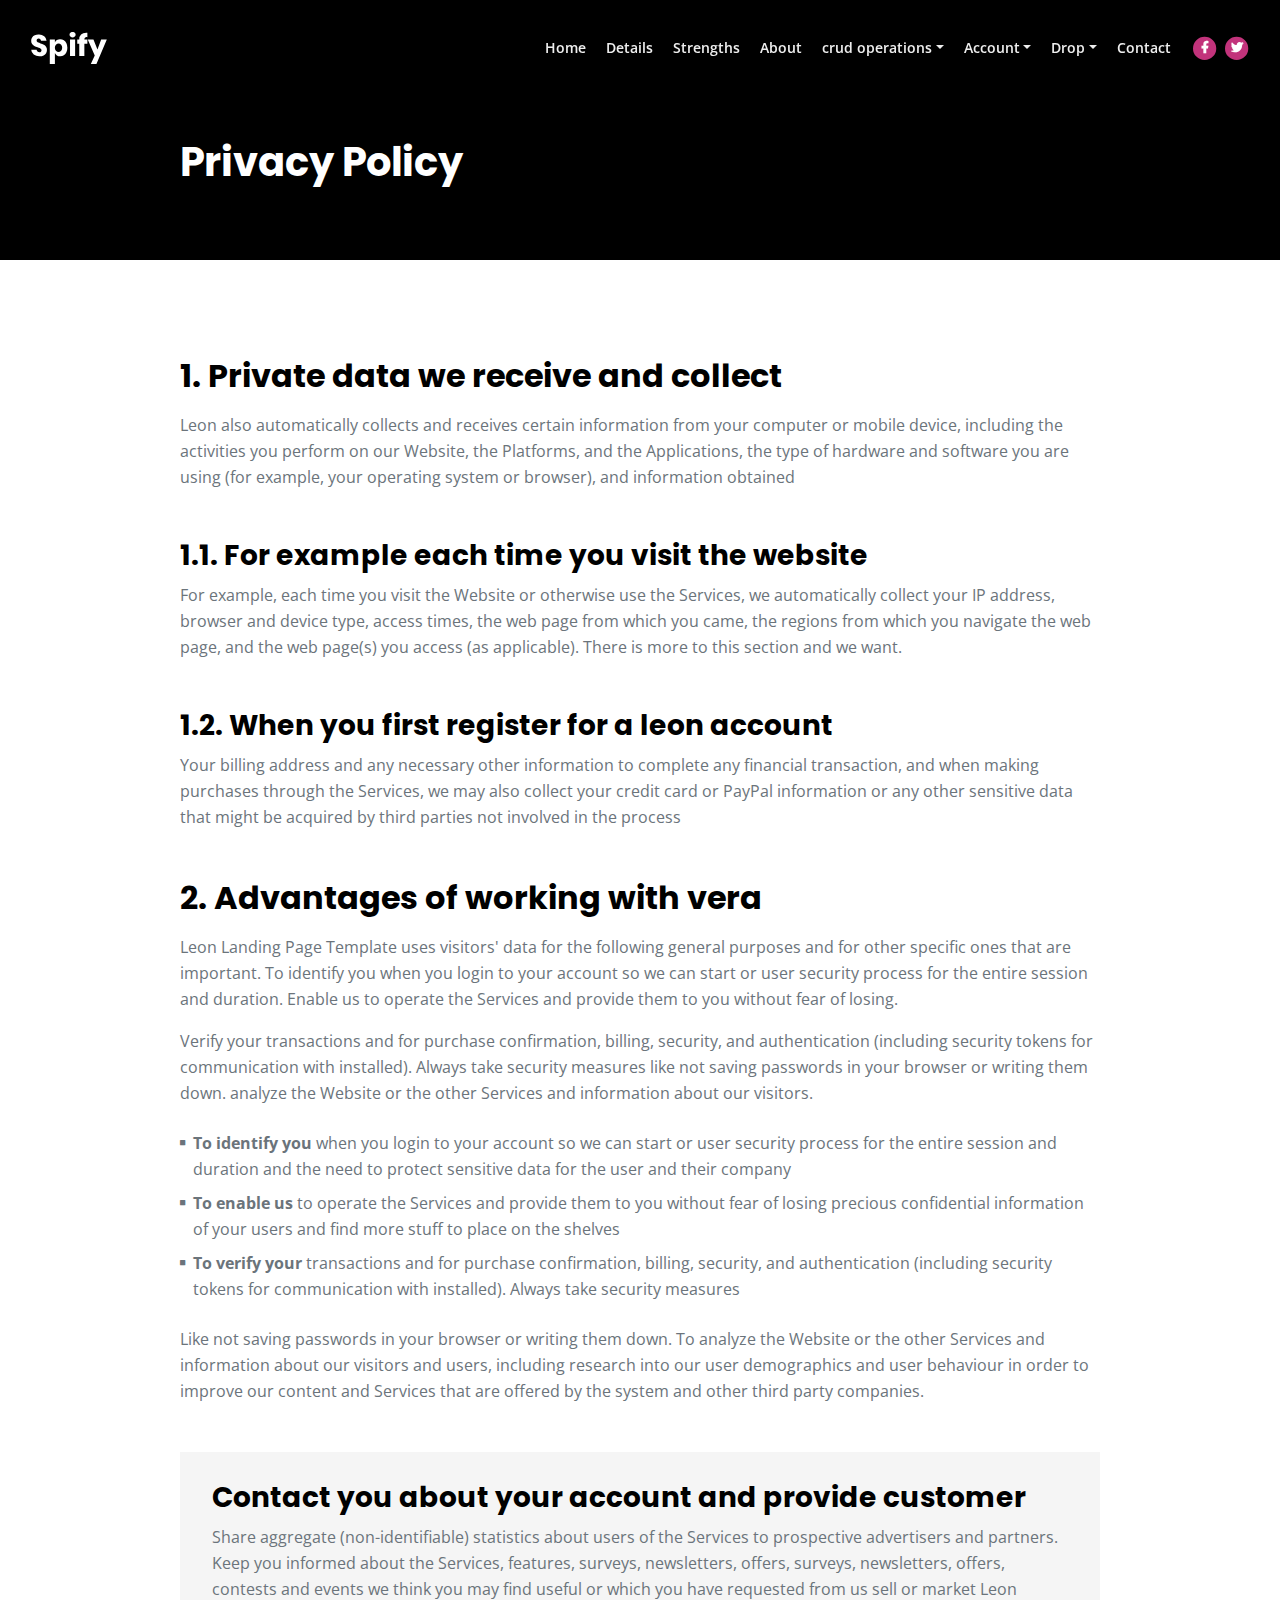
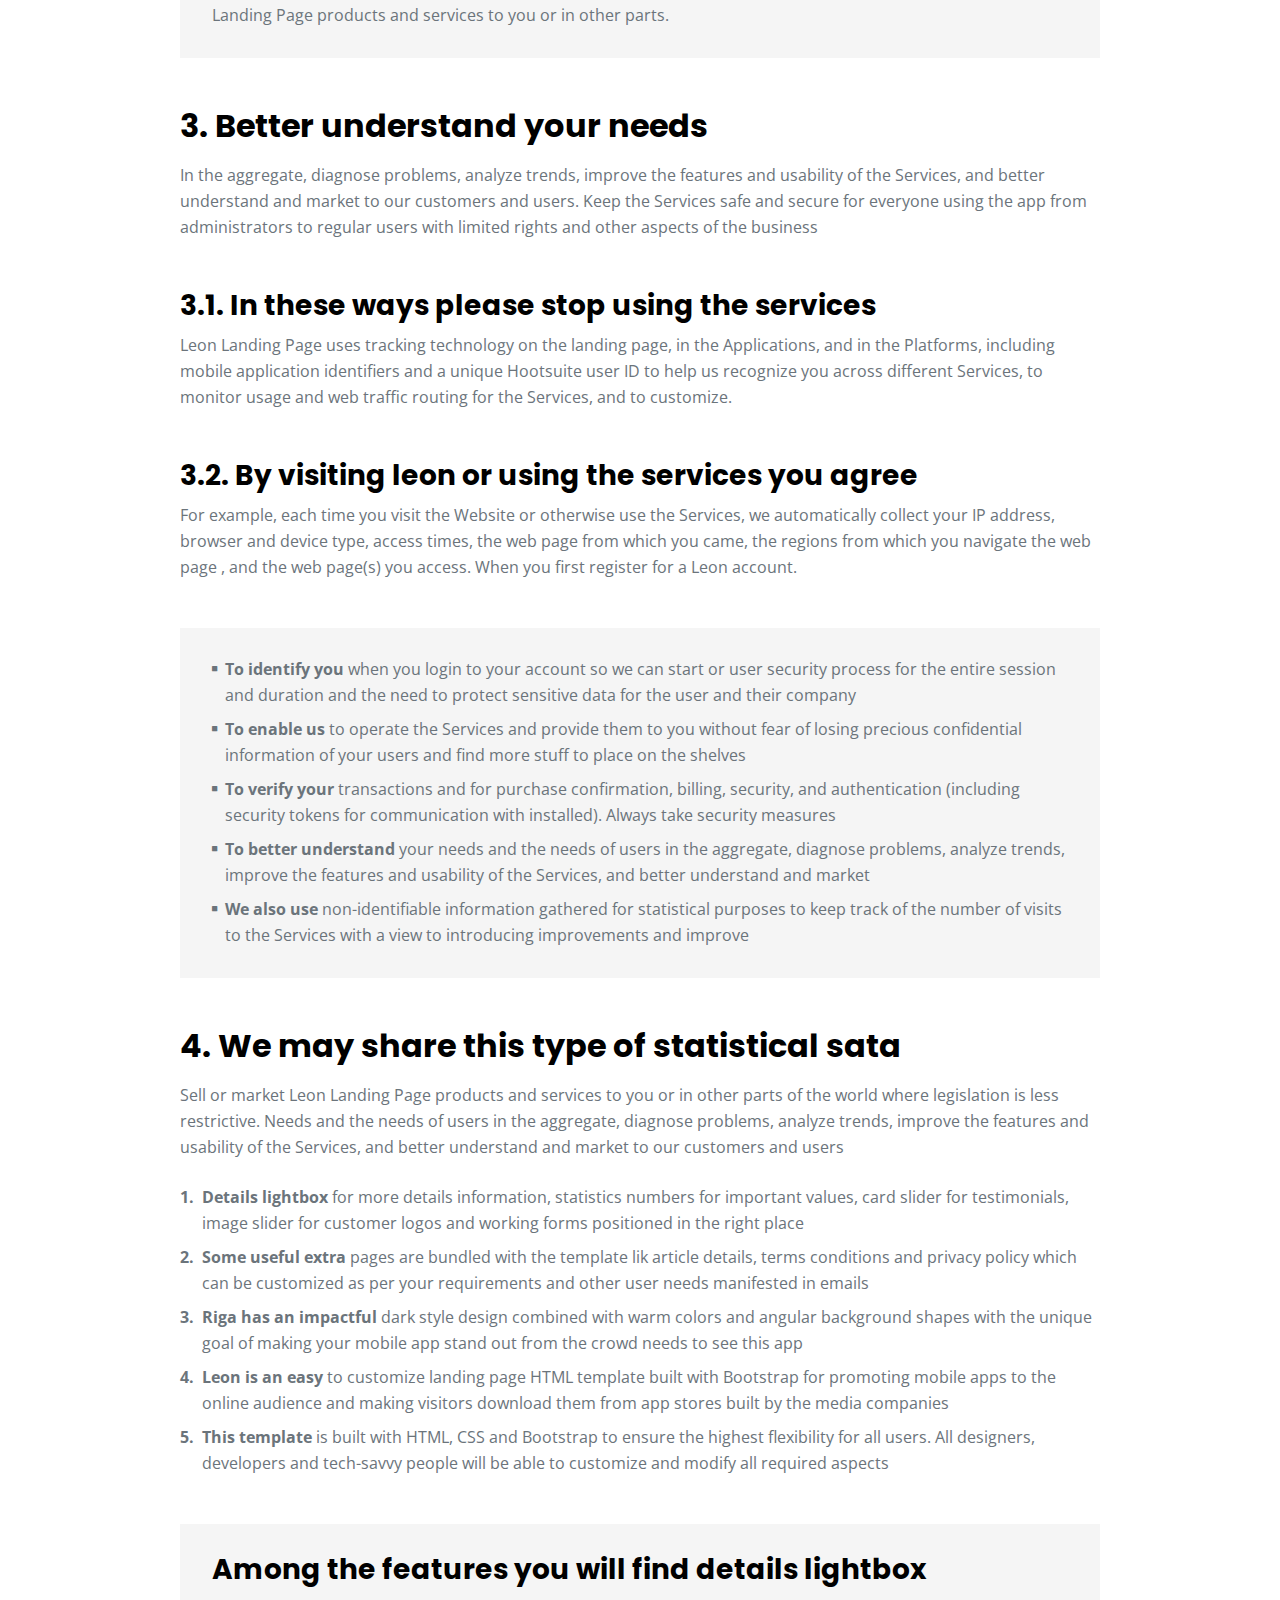
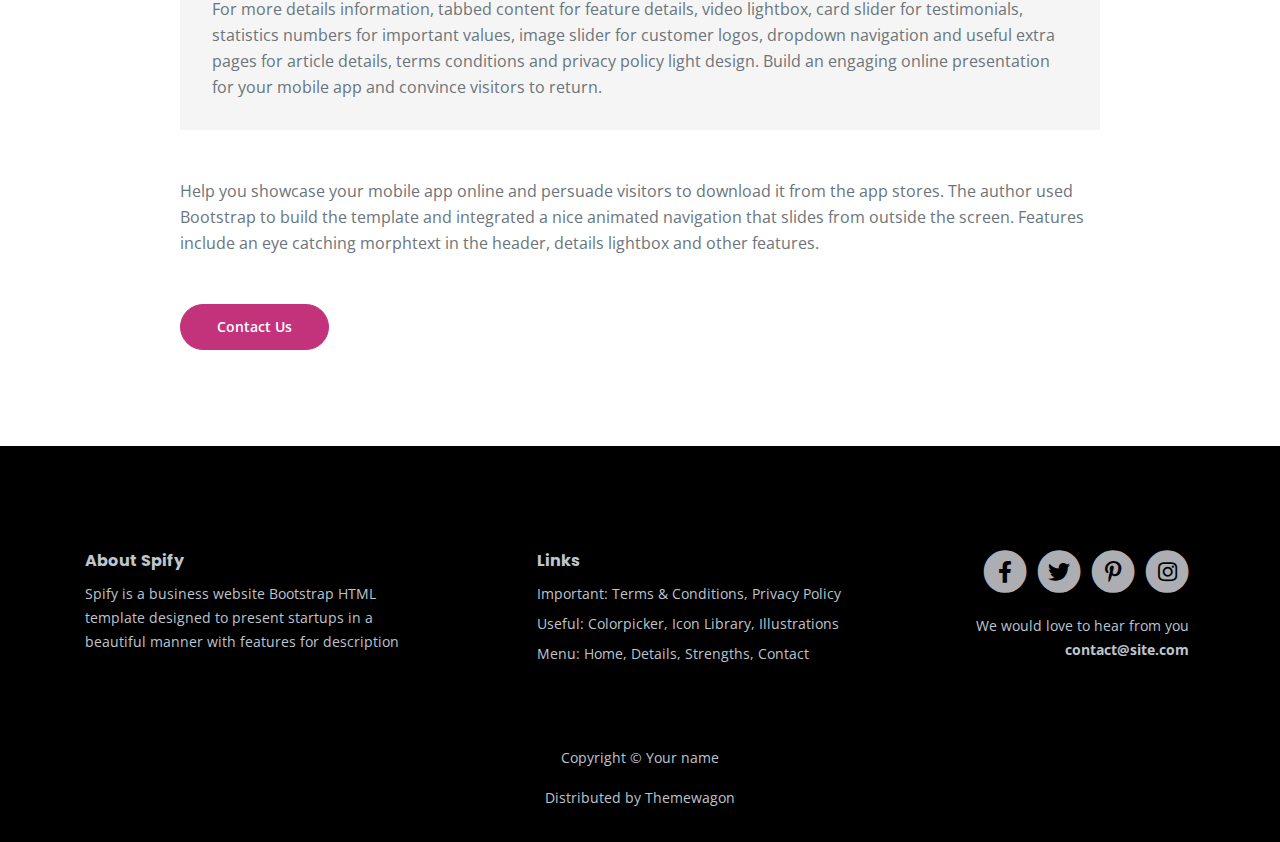
<file: spify-1/src/main/resources/static/privacy.html>
<!DOCTYPE html>
<html lang="en">
<head>
    <meta charset="utf-8">
    <meta name="viewport" content="width=device-width, initial-scale=1, shrink-to-fit=no">
    
    <!-- SEO Meta Tags -->
    <meta name="description" content="Your description">
    <meta name="author" content="Your name">

    <!-- OG Meta Tags to improve the way the post looks when you share the page on Facebook, Twitter, LinkedIn -->
	<meta property="og:site_name" content="" /> <!-- website name -->
	<meta property="og:site" content="" /> <!-- website link -->
	<meta property="og:title" content=""/> <!-- title shown in the actual shared post -->
	<meta property="og:description" content="" /> <!-- description shown in the actual shared post -->
	<meta property="og:image" content="" /> <!-- image link, make sure it's jpg -->
	<meta property="og:url" content="" /> <!-- where do you want your post to link to -->
	<meta name="twitter:card" content="summary_large_image"> <!-- to have large image post format in Twitter -->

    <!-- Webpage Title -->
    <title>Privacy Policy - Spify</title>
    
    <!-- Styles -->
    <link rel="preconnect" href="https://fonts.gstatic.com">
    <link href="https://fonts.googleapis.com/css2?family=Open+Sans:ital,wght@0,400;0,600;0,700;1,400&family=Poppins:wght@600&display=swap" rel="stylesheet">
    <link href="css/bootstrap.css" rel="stylesheet">
    <link href="css/fontawesome-all.css" rel="stylesheet">
    <link href="css/swiper.css" rel="stylesheet">
	<link href="css/magnific-popup.css" rel="stylesheet">
	<link href="css/styles.css" rel="stylesheet">
	
	<!-- Favicon  -->
    <link rel="icon" href="images/favicon.png">
</head>
<body data-spy="scroll" data-target=".fixed-top">
    
    <!-- Navigation -->
    <nav class="navbar navbar-expand-lg fixed-top navbar-dark">
        <div class="container">
            
            <!-- Image Logo -->
            <a class="navbar-brand logo-image" href="index.html"><img src="images/logo.svg" alt="alternative"></a>  

            <!-- Text Logo - Use this if you don't have a graphic logo -->
            <!-- <a class="navbar-brand logo-text page-scroll" href="index.html">Spify</a> -->

            <button class="navbar-toggler p-0 border-0" type="button" data-toggle="offcanvas">
                <span class="navbar-toggler-icon"></span>
            </button>

            <div class="navbar-collapse offcanvas-collapse" id="navbarsExampleDefault">
                <ul class="navbar-nav ml-auto">
                    <li class="nav-item">
                        <a class="nav-link page-scroll" href="index.html#header">Home <span class="sr-only">(current)</span></a>
                    </li>
                    <li class="nav-item">
                        <a class="nav-link page-scroll" href="index.html#details">Details</a>
                    </li>
                    <li class="nav-item">
                        <a class="nav-link page-scroll" href="index.html#strengths">Strengths</a>
                    </li>
                    <li class="nav-item">
                        <a class="nav-link page-scroll" href="index.html#about">About</a>
                    </li>
                    <li class="nav-item dropdown">
                        <a class="nav-link dropdown-toggle" href="/rest" id="dropdown01" data-toggle="dropdown" aria-haspopup="true" aria-expanded="false">crud operations</a>
                        <div class="dropdown-menu" aria-labelledby="dropdown01">
                            <a class="dropdown-item page-scroll" href="/student">Create Data</a>
                            <div class="dropdown-divider"></div>
                            <a class="dropdown-item page-scroll" href="/rest">RestApI view</a>
                            <div class="dropdown-divider"></div>
                            <a class="dropdown-item page-scroll" href="/list">ViEWs</a>
                        </div>
                    </li>
                     <li class="nav-item dropdown">
                        <a class="nav-link dropdown-toggle" href="#" id="dropdown01" data-toggle="dropdown" aria-haspopup="true" aria-expanded="false">Account</a>
                        <div class="dropdown-menu" aria-labelledby="dropdown01">
                            <a class="dropdown-item page-scroll" href="/userlogin">Login</a>
                            <div class="dropdown-divider"></div>
                            <a class="dropdown-item page-scroll" href="/userSignup">SignUp</a>
                            <div class="dropdown-divider"></div>
                            <a class="dropdown-item page-scroll" href="privacy.html">Privacy Policy</a>
                        </div>
                    </li>
                    <li class="nav-item dropdown">
                        <a class="nav-link dropdown-toggle" href="#" id="dropdown01" data-toggle="dropdown" aria-haspopup="true" aria-expanded="false">Drop</a>
                        <div class="dropdown-menu" aria-labelledby="dropdown01">
                            <a class="dropdown-item page-scroll" href="article.html">Article Details</a>
                            <div class="dropdown-divider"></div>
                            <a class="dropdown-item page-scroll" href="terms.html">Terms Conditions</a>
                            <div class="dropdown-divider"></div>
                            <a class="dropdown-item page-scroll" href="privacy.html">Privacy Policy</a>
                        </div>
                    </li>
                    <li class="nav-item">
                        <a class="nav-link page-scroll" href="index.html#contact">Contact</a>
                    </li>
                </ul>
                <span class="nav-item social-icons">
                    <span class="fa-stack">
                        <a href="#your-link">
                            <i class="fas fa-circle fa-stack-2x"></i>
                            <i class="fab fa-facebook-f fa-stack-1x"></i>
                        </a>
                    </span>
                    <span class="fa-stack">
                        <a href="#your-link">
                            <i class="fas fa-circle fa-stack-2x"></i>
                            <i class="fab fa-twitter fa-stack-1x"></i>
                        </a>
                    </span>
                </span>
            </div> <!-- end of navbar-collapse -->
        </div> <!-- end of container -->
    </nav> <!-- end of navbar -->
    <!-- end of navigation -->


    <!-- Header -->
    <header class="ex-header">
        <div class="container">
            <div class="row">
                <div class="col-xl-10 offset-xl-1">
                    <h1>Privacy Policy</h1>
                </div> <!-- end of col -->
            </div> <!-- end of row -->
        </div> <!-- end of container -->
    </header> <!-- end of ex-header -->
    <!-- end of header -->


    <!-- Basic -->
    <div class="ex-basic-1 pt-5 pb-5">
        <div class="container">
            <div class="row">
                <div class="col-xl-10 offset-xl-1">
                    <h2 class="mt-5 mb-3">1. Private data we receive and collect</h2>
                    <p class="mb-5">Leon also automatically collects and receives certain information from your computer or mobile device, including the activities you perform on our Website, the Platforms, and the Applications, the type of hardware and software you are using (for example, your operating system or browser), and information obtained</p>
                    <h3>1.1. For example each time you visit the website</h3>
                    <p class="mb-5">For example, each time you visit the Website or otherwise use the Services, we automatically collect your IP address, browser and device type, access times, the web page from which you came, the regions from which you navigate the web page, and the web page(s) you access (as applicable). There is more to this section and we want.</p>
                    <h3>1.2. When you first register for a leon account</h3>
                    <p class="mb-5">Your billing address and any necessary other information to complete any financial transaction, and when making purchases through the Services, we may also collect your credit card or PayPal information or any other sensitive data that might be acquired by third parties not involved in the process</p>
                    
                    <h2 class="mb-3">2. Advantages of working with vera</h2>
                    <p>Leon Landing Page Template uses visitors' data for the following general purposes and for other specific ones that are important. To identify you when you login to your account so we can start or user security process for the entire session and duration. Enable us to operate the Services and provide them to you without fear of losing.</p>
                    <p class="mb-4">Verify your transactions and for purchase confirmation, billing, security, and authentication (including security tokens for communication with installed). Always take security measures like not saving passwords in your browser or writing them down. analyze the Website or the other Services and information about our visitors.</p>
                    <ul class="list-unstyled li-space-lg mb-4">
                        <li class="media">
                            <i class="fas fa-square"></i>
                            <div class="media-body"><strong>To identify you</strong> when you login to your account so we can start or user security process for the entire session and duration and the need to protect sensitive data for the user and their company</div>
                        </li>
                        <li class="media">
                            <i class="fas fa-square"></i>
                            <div class="media-body"><strong>To enable us</strong> to operate the Services and provide them to you without fear of losing precious confidential information of your users and find more stuff to place on the shelves</div>
                        </li>
                        <li class="media">
                            <i class="fas fa-square"></i>
                            <div class="media-body"><strong>To verify your</strong> transactions and for purchase confirmation, billing, security, and authentication (including security tokens for communication with installed). Always take security measures</div>
                        </li>
                    </ul>
                    <p class="mb-5">Like not saving passwords in your browser or writing them down. To analyze the Website or the other Services and information about our visitors and users, including research into our user demographics and user behaviour in order to improve our content and Services that are offered by the system and other third party companies.</p>
                    <div class="text-box mb-5">
                        <h3>Contact you about your account and provide customer</h3>
                        <p>Share aggregate (non-identifiable) statistics about users of the Services to prospective advertisers and partners. Keep you informed about the Services, features, surveys, newsletters, offers, surveys, newsletters, offers, contests and events we think you may find useful or which you have requested from us sell or market Leon Landing Page products and services to you or in other parts.</p>
                    </div> <!-- end of text-box -->
                    
                    <h2 class="mb-3">3. Better understand your needs</h2>
                    <p class="mb-5"> In the aggregate, diagnose problems, analyze trends, improve the features and usability of the Services, and better understand and market to our customers and users. Keep the Services safe and secure for everyone using the app from administrators to regular users with limited rights and other aspects of the business</p>
                    <h3>3.1. In these ways please stop using the services</h3>
                    <p class="mb-5">Leon Landing Page uses tracking technology on the landing page, in the Applications, and in the Platforms, including mobile application identifiers and a unique Hootsuite user ID to help us recognize you across different Services, to monitor usage and web traffic routing for the Services, and to customize.</p>
                    <h3>3.2. By visiting leon or using the services you agree</h3>
                    <p class="mb-5">For example, each time you visit the Website or otherwise use the Services, we automatically collect your IP address, browser and device type, access times, the web page from which you came, the regions from which you navigate the web page , and the web page(s) you access. When you first register for a Leon account.</p>
                    <div class="text-box mb-5">
                        <ul class="list-unstyled li-space-lg">
                            <li class="media">
                                <i class="fas fa-square"></i>
                                <div class="media-body"><strong>To identify you</strong> when you login to your account so we can start or user security process for the entire session and duration and the need to protect sensitive data for the user and their company</div>
                            </li>
                            <li class="media">
                                <i class="fas fa-square"></i>
                                <div class="media-body"><strong>To enable us</strong> to operate the Services and provide them to you without fear of losing precious confidential information of your users and find more stuff to place on the shelves</div>
                            </li>
                            <li class="media">
                                <i class="fas fa-square"></i>
                                <div class="media-body"><strong>To verify your</strong> transactions and for purchase confirmation, billing, security, and authentication (including security tokens for communication with installed). Always take security measures</div>
                            </li>
                            <li class="media">
                                <i class="fas fa-square"></i>
                                <div class="media-body"><strong>To better understand</strong> your needs and the needs of users in the aggregate, diagnose problems, analyze trends, improve the features and usability of the Services, and better understand and market</div>
                            </li>
                            <li class="media">
                                <i class="fas fa-square"></i>
                                <div class="media-body"><strong>We also use</strong> non-identifiable information gathered for statistical purposes to keep track of the number of visits to the Services with a view to introducing improvements and improve</div>
                            </li>
                        </ul>
                    </div> <!-- end of text-box -->
                    
                    <h2 class="mb-3">4. We may share this type of statistical sata</h2>
                    <p class="mb-4">Sell or market Leon Landing Page products and services to you or in other parts of the world where legislation is less restrictive. Needs and the needs of users in the aggregate, diagnose problems, analyze trends, improve the features and usability of the Services, and better understand and market to our customers and users</p>
                    <ul class="list-unstyled li-space-lg mb-5">
                        <li class="media">
                            <strong>1.</strong>
                            <div class="media-body"><strong>Details lightbox</strong> for more details information, statistics numbers for important values, card slider for testimonials, image slider for customer logos and working forms positioned in the right place</div>
                        </li>
                        <li class="media">
                            <strong>2.</strong>
                            <div class="media-body"><strong>Some useful extra</strong> pages are bundled with the template lik article details, terms conditions and privacy policy which can be customized as per your requirements and other user needs manifested in emails</div>
                        </li>
                        <li class="media">
                            <strong>3.</strong>
                            <div class="media-body"><strong>Riga has an impactful</strong> dark style design combined with warm colors and angular background shapes with the unique goal of making your mobile app stand out from the crowd needs to see this app</div>
                        </li>
                        <li class="media">
                            <strong>4.</strong>
                            <div class="media-body"><strong>Leon is an easy</strong> to customize landing page HTML template built with Bootstrap for promoting mobile apps to the online audience and making visitors download them from app stores built by the media companies</div>
                        </li>
                        <li class="media">
                            <strong>5.</strong>
                            <div class="media-body"><strong>This template</strong> is built with HTML, CSS and Bootstrap to ensure the highest flexibility for all users. All designers, developers and tech-savvy people will be able to customize and modify all required aspects</div>
                        </li>
                    </ul>
                    
                    <div class="text-box mb-5">
                        <h3>Among the features you will find details lightbox</h3>
                        <p>For more details information, tabbed content for feature details, video lightbox, card slider for testimonials, statistics numbers for important values, image slider for customer logos, dropdown navigation and useful extra pages for article details, terms conditions and privacy policy light design. Build an engaging online presentation for your mobile app and convince visitors to return.</p>
                    </div> <!-- end of text-box -->
                    <p class="mb-5">Help you showcase your mobile app online and persuade visitors to download it from the app stores. The author used Bootstrap to build the template and integrated a nice animated navigation that slides from outside the screen. Features include an eye catching morphtext in the header, details lightbox and other features.</p>
                    
                    <a class="btn-solid-reg mb-5" href="index.html#contact">Contact Us</a>
                </div> <!-- end of col -->
            </div> <!-- end of row -->
        </div> <!-- end of container -->
    </div> <!-- end of ex-basic-1 -->
    <!-- end of basic -->


    <!-- Footer -->
    <div class="footer">
        <div class="container">
            <div class="row">
                <div class="col-lg-12">
                    <div class="footer-col first">
                        <h6>About Spify</h6>
                        <p class="p-small">Spify is a business website Bootstrap HTML template designed to present startups in a beautiful manner with features for description</p>
                    </div> <!-- end of footer-col -->
                    <div class="footer-col second">
                        <h6>Links</h6>
                        <ul class="list-unstyled li-space-lg p-small">
                            <li>Important: <a href="terms.html">Terms & Conditions</a>, <a href="privacy.html">Privacy Policy</a></li>
                            <li>Useful: <a href="#">Colorpicker</a>, <a href="#">Icon Library</a>, <a href="#">Illustrations</a></li>
                            <li>Menu: <a class="page-scroll" href="#header">Home</a>, <a class="page-scroll" href="#details">Details</a>, <a class="page-scroll" href="#strengths">Strengths</a>, <a class="page-scroll" href="#contact">Contact</a></li>
                        </ul>
                    </div> <!-- end of footer-col -->
                    <div class="footer-col third">
                        <span class="fa-stack">
                            <a href="#your-link">
                                <i class="fas fa-circle fa-stack-2x"></i>
                                <i class="fab fa-facebook-f fa-stack-1x"></i>
                            </a>
                        </span>
                        <span class="fa-stack">
                            <a href="#your-link">
                                <i class="fas fa-circle fa-stack-2x"></i>
                                <i class="fab fa-twitter fa-stack-1x"></i>
                            </a>
                        </span>
                        <span class="fa-stack">
                            <a href="#your-link">
                                <i class="fas fa-circle fa-stack-2x"></i>
                                <i class="fab fa-pinterest-p fa-stack-1x"></i>
                            </a>
                        </span>
                        <span class="fa-stack">
                            <a href="#your-link">
                                <i class="fas fa-circle fa-stack-2x"></i>
                                <i class="fab fa-instagram fa-stack-1x"></i>
                            </a>
                        </span>
                        <p class="p-small">We would love to hear from you <a href="mailto:contact@site.com"><strong>contact@site.com</strong></a></p>
                    </div> <!-- end of footer-col -->
                </div> <!-- end of col -->
            </div> <!-- end of row -->
        </div> <!-- end of container -->
    </div> <!-- end of footer -->  
    <!-- end of footer -->


    <!-- Copyright -->
    <div class="copyright">
        <div class="container">
            <div class="row">
                <div class="col-lg-12">
                    <p class="p-small">Copyright © <a href="#your-link">Your name</a></p>
                </div> <!-- end of col -->
            </div> <!-- enf of row -->
        </div> <!-- end of container -->

        
        <div class="container">
            <div class="row">
                <div class="col-lg-12">
                    <p class="p-small">Distributed by <a href="https://themewagon.com/">Themewagon</a></p>
                </div> <!-- end of col -->
            </div> <!-- enf of row -->
        </div> <!-- end of container -->
    </div> <!-- end of copyright --> 
    <!-- end of copyright -->
    
    	
    <!-- Scripts -->
    <script src="js/jquery.min.js"></script> <!-- jQuery for Bootstrap's JavaScript plugins -->
    <script src="js/bootstrap.min.js"></script> <!-- Bootstrap framework -->
    <script src="js/jquery.easing.min.js"></script> <!-- jQuery Easing for smooth scrolling between anchors -->
    <script src="js/swiper.min.js"></script> <!-- Swiper for image and text sliders -->
    <script src="js/jquery.magnific-popup.js"></script> <!-- Magnific Popup for lightboxes -->
    <script src="js/scripts.js"></script> <!-- Custom scripts -->
</body>
</html>
</file>
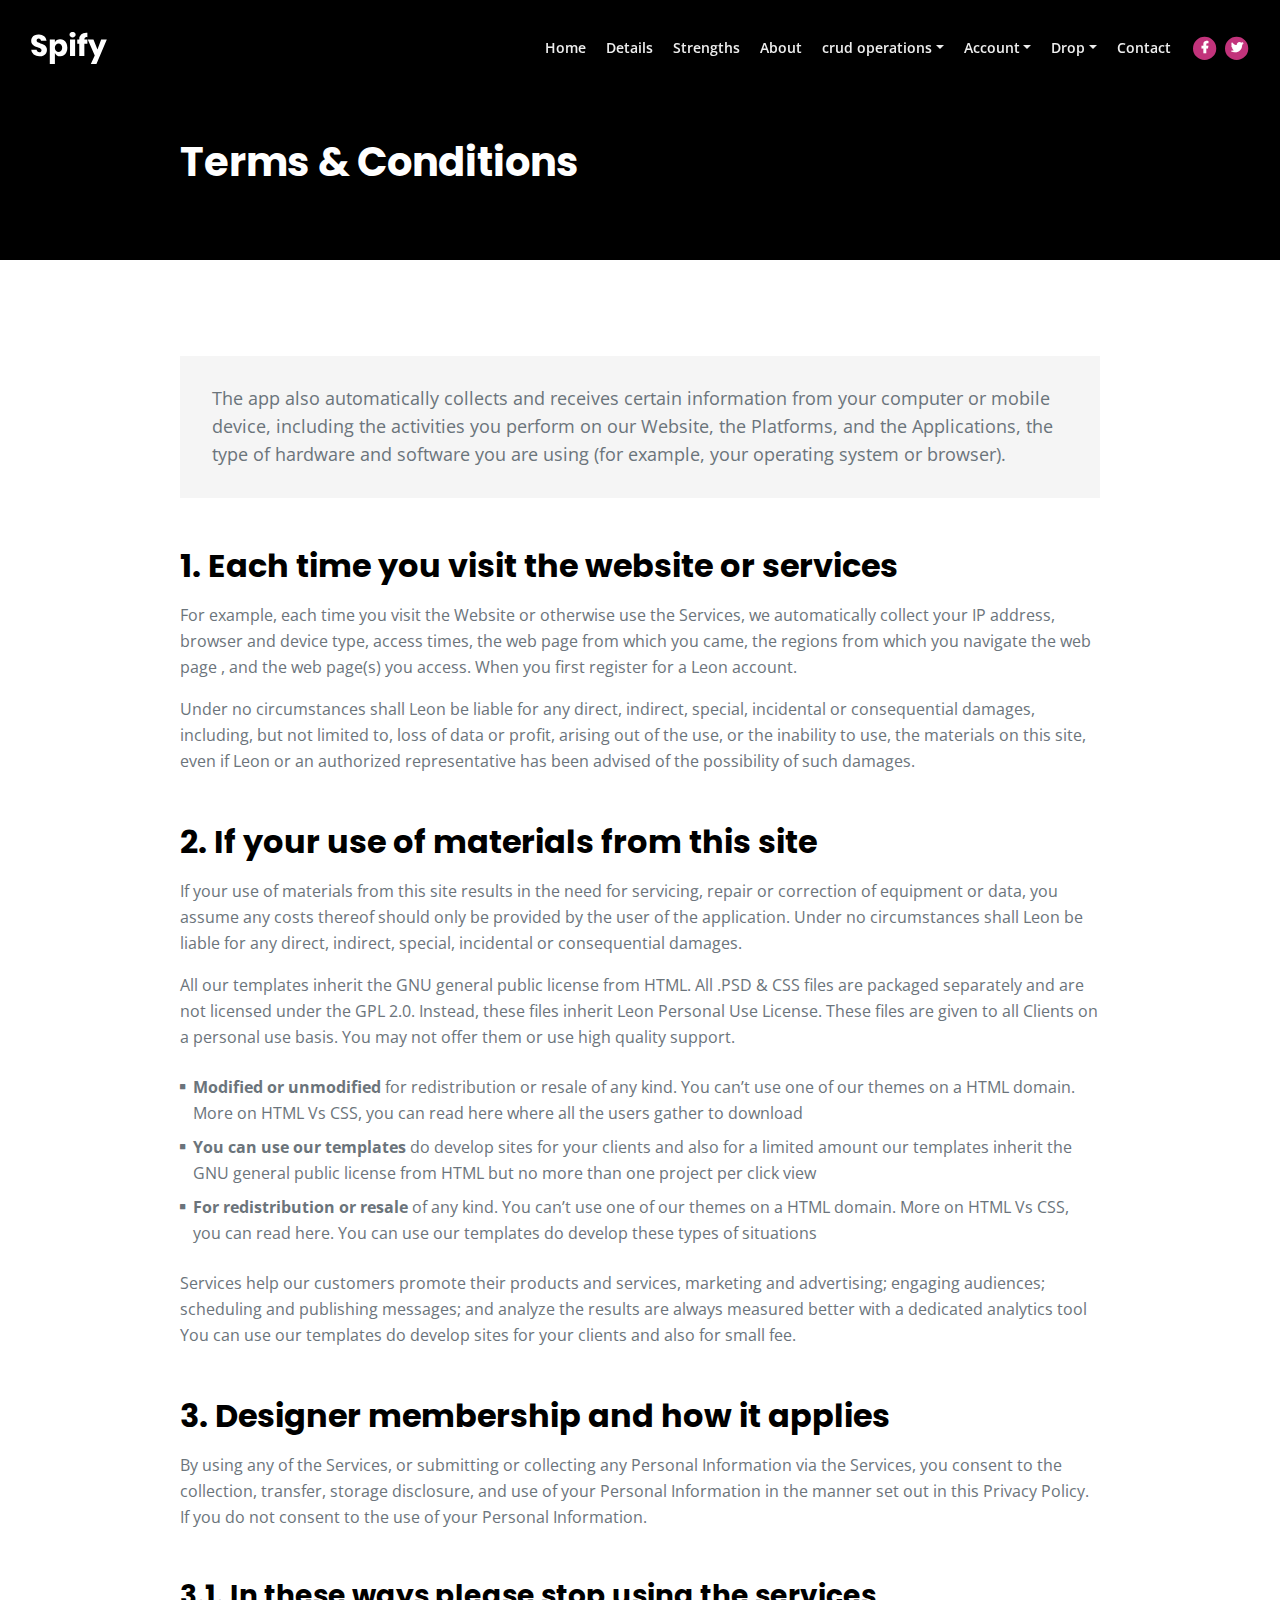
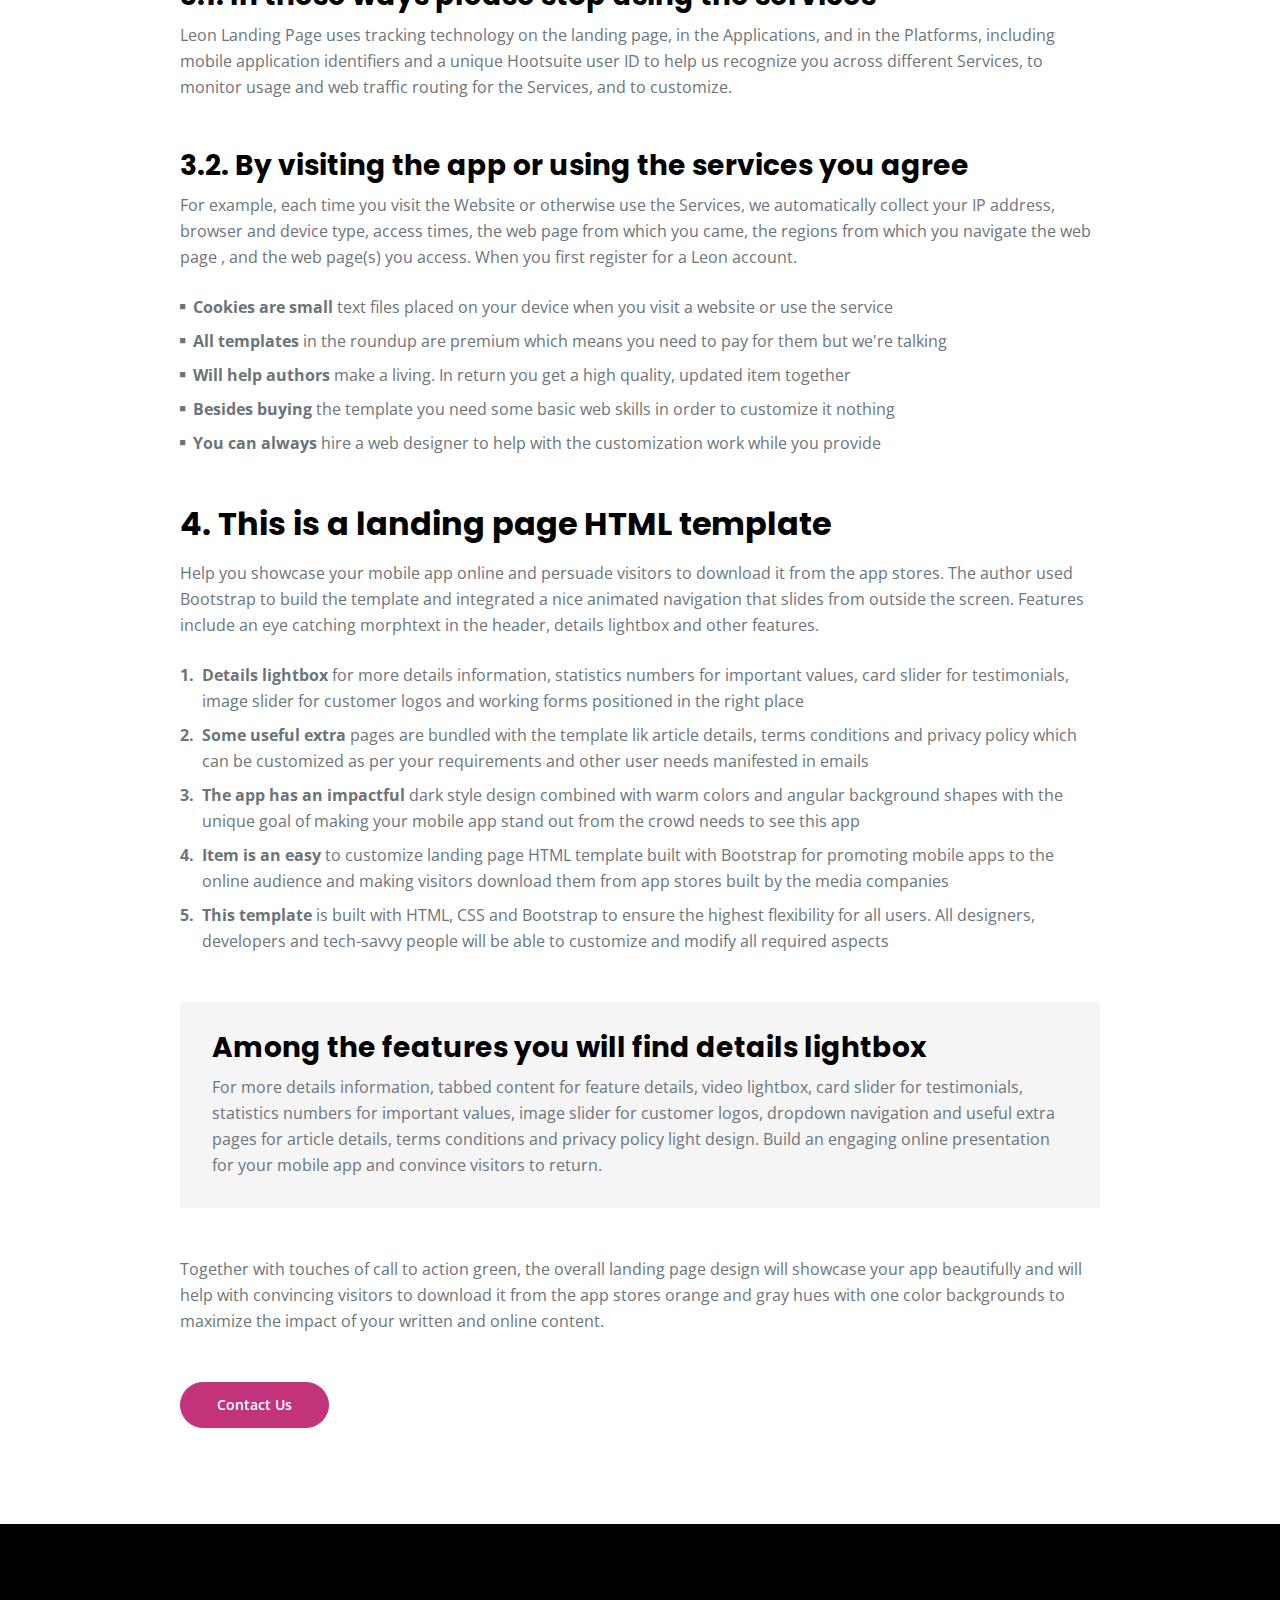
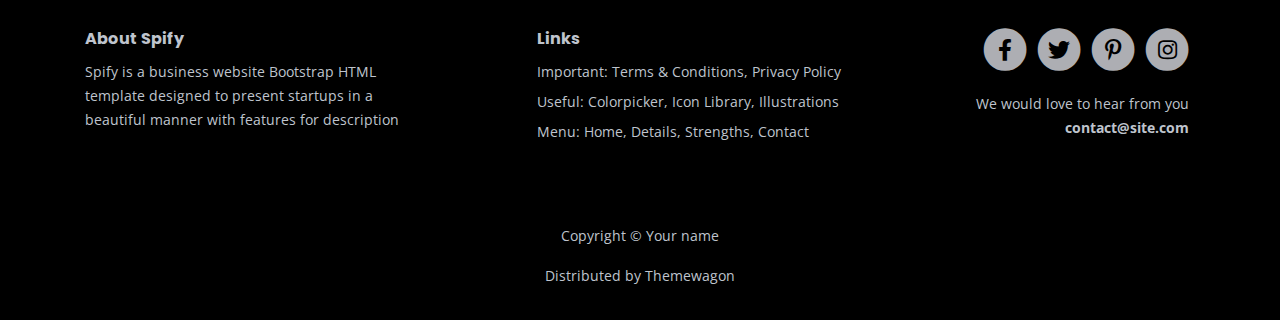
<file: spify-1/src/main/resources/static/terms.html>
<!DOCTYPE html>
<html lang="en">
<head>
    <meta charset="utf-8">
    <meta name="viewport" content="width=device-width, initial-scale=1, shrink-to-fit=no">
    
    <!-- SEO Meta Tags -->
    <meta name="description" content="Your description">
    <meta name="author" content="Your name">

    <!-- OG Meta Tags to improve the way the post looks when you share the page on Facebook, Twitter, LinkedIn -->
	<meta property="og:site_name" content="" /> <!-- website name -->
	<meta property="og:site" content="" /> <!-- website link -->
	<meta property="og:title" content=""/> <!-- title shown in the actual shared post -->
	<meta property="og:description" content="" /> <!-- description shown in the actual shared post -->
	<meta property="og:image" content="" /> <!-- image link, make sure it's jpg -->
	<meta property="og:url" content="" /> <!-- where do you want your post to link to -->
	<meta name="twitter:card" content="summary_large_image"> <!-- to have large image post format in Twitter -->

    <!-- Webpage Title -->
    <title>Terms & Conditions - Spify</title>
    
    <!-- Styles -->
    <link rel="preconnect" href="https://fonts.gstatic.com">
    <link href="https://fonts.googleapis.com/css2?family=Open+Sans:ital,wght@0,400;0,600;0,700;1,400&family=Poppins:wght@600&display=swap" rel="stylesheet">
    <link href="css/bootstrap.css" rel="stylesheet">
    <link href="css/fontawesome-all.css" rel="stylesheet">
    <link href="css/swiper.css" rel="stylesheet">
	<link href="css/magnific-popup.css" rel="stylesheet">
	<link href="css/styles.css" rel="stylesheet">
	
	<!-- Favicon  -->
    <link rel="icon" href="images/favicon.png">
</head>
<body data-spy="scroll" data-target=".fixed-top">
    
    <!-- Navigation -->
    <nav class="navbar navbar-expand-lg fixed-top navbar-dark">
        <div class="container">
            
            <!-- Image Logo -->
            <a class="navbar-brand logo-image" href="index.html"><img src="images/logo.svg" alt="alternative"></a>  

            <!-- Text Logo - Use this if you don't have a graphic logo -->
            <!-- <a class="navbar-brand logo-text page-scroll" href="index.html">Spify</a> -->

            <button class="navbar-toggler p-0 border-0" type="button" data-toggle="offcanvas">
                <span class="navbar-toggler-icon"></span>
            </button>

            <div class="navbar-collapse offcanvas-collapse" id="navbarsExampleDefault">
                <ul class="navbar-nav ml-auto">
                    <li class="nav-item">
                        <a class="nav-link page-scroll" href="index.html#header">Home <span class="sr-only">(current)</span></a>
                    </li>
                    <li class="nav-item">
                        <a class="nav-link page-scroll" href="index.html#details">Details</a>
                    </li>
                    <li class="nav-item">
                        <a class="nav-link page-scroll" href="index.html#strengths">Strengths</a>
                    </li>
                    <li class="nav-item">
                        <a class="nav-link page-scroll" href="index.html#about">About</a>
                    </li>
                    <li class="nav-item dropdown">
                        <a class="nav-link dropdown-toggle" href="/rest" id="dropdown01" data-toggle="dropdown" aria-haspopup="true" aria-expanded="false">crud operations</a>
                        <div class="dropdown-menu" aria-labelledby="dropdown01">
                            <a class="dropdown-item page-scroll" href="/student">Create Data</a>
                            <div class="dropdown-divider"></div>
                            <a class="dropdown-item page-scroll" href="/rest">RestApI view</a>
                            <div class="dropdown-divider"></div>
                            <a class="dropdown-item page-scroll" href="/list">ViEWs</a>
                        </div>
                    </li>
                     <li class="nav-item dropdown">
                        <a class="nav-link dropdown-toggle" href="#" id="dropdown01" data-toggle="dropdown" aria-haspopup="true" aria-expanded="false">Account</a>
                        <div class="dropdown-menu" aria-labelledby="dropdown01">
                            <a class="dropdown-item page-scroll" href="/userlogin">Login</a>
                            <div class="dropdown-divider"></div>
                            <a class="dropdown-item page-scroll" href="/userSignup">SignUp</a>
                            <div class="dropdown-divider"></div>
                            <a class="dropdown-item page-scroll" href="privacy.html">Privacy Policy</a>
                        </div>
                    </li>
                    <li class="nav-item dropdown">
                        <a class="nav-link dropdown-toggle" href="#" id="dropdown01" data-toggle="dropdown" aria-haspopup="true" aria-expanded="false">Drop</a>
                        <div class="dropdown-menu" aria-labelledby="dropdown01">
                            <a class="dropdown-item page-scroll" href="article.html">Article Details</a>
                            <div class="dropdown-divider"></div>
                            <a class="dropdown-item page-scroll" href="terms.html">Terms Conditions</a>
                            <div class="dropdown-divider"></div>
                            <a class="dropdown-item page-scroll" href="privacy.html">Privacy Policy</a>
                        </div>
                    </li>
                    <li class="nav-item">
                        <a class="nav-link page-scroll" href="index.html#contact">Contact</a>
                    </li>
                </ul>
                <span class="nav-item social-icons">
                    <span class="fa-stack">
                        <a href="#your-link">
                            <i class="fas fa-circle fa-stack-2x"></i>
                            <i class="fab fa-facebook-f fa-stack-1x"></i>
                        </a>
                    </span>
                    <span class="fa-stack">
                        <a href="#your-link">
                            <i class="fas fa-circle fa-stack-2x"></i>
                            <i class="fab fa-twitter fa-stack-1x"></i>
                        </a>
                    </span>
                </span>
            </div> <!-- end of navbar-collapse -->
        </div> <!-- end of container -->
    </nav> <!-- end of navbar -->
    <!-- end of navigation -->


    <!-- Header -->
    <header class="ex-header">
        <div class="container">
            <div class="row">
                <div class="col-xl-10 offset-xl-1">
                    <h1>Terms & Conditions</h1>
                </div> <!-- end of col -->
            </div> <!-- end of row -->
        </div> <!-- end of container -->
    </header> <!-- end of ex-header -->
    <!-- end of header -->


    <!-- Basic -->
    <div class="ex-basic-1 pt-5 pb-5">
        <div class="container">
            <div class="row">
                <div class="col-xl-10 offset-xl-1">
                    <div class="text-box mt-5 mb-5">
                        <p class="p-large">The app also automatically collects and receives certain information from your computer or mobile device, including the activities you perform on our Website, the Platforms, and the Applications, the type of hardware and software you are using (for example, your operating system or browser).</p>
                    </div> <!-- end of text-box -->

                    <h2 class="mb-3">1. Each time you visit the website or services</h2>
                    <p>For example, each time you visit the Website or otherwise use the Services, we automatically collect your IP address, browser and device type, access times, the web page from which you came, the regions from which you navigate the web page , and the web page(s) you access. When you first register for a Leon account.</p>
                    <p class="mb-5">Under no circumstances shall Leon be liable for any direct, indirect, special, incidental or consequential damages, including, but not limited to, loss of data or profit, arising out of the use, or the inability to use, the materials on this site, even if Leon or an authorized representative has been advised of the possibility of such damages.</p>

                    <h2 class="mb-3">2. If your use of materials from this site</h2>
                    <p>If your use of materials from this site results in the need for servicing, repair or correction of equipment or data, you assume any costs thereof should only be provided by the user of the application. Under no circumstances shall Leon be liable for any direct, indirect, special, incidental or consequential damages.</p>
                    <p class="mb-4">All our templates inherit the GNU general public license from HTML. All .PSD & CSS files are packaged separately and are not licensed under the GPL 2.0. Instead, these files inherit Leon Personal Use License. These files are given to all Clients on a personal use basis. You may not offer them or use high quality support.</p>
                    <ul class="list-unstyled li-space-lg mb-4">
                        <li class="media">
                            <i class="fas fa-square"></i>
                            <div class="media-body"><strong>Modified or unmodified</strong> for redistribution or resale of any kind. You can’t use one of our themes on a HTML domain. More on HTML Vs CSS, you can read here where all the users gather to download</div>
                        </li>
                        <li class="media">
                            <i class="fas fa-square"></i>
                            <div class="media-body"><strong>You can use our templates</strong>  do develop sites for your clients and also for a limited amount our templates inherit the GNU general public license from HTML but no more than one project per click view</div>
                        </li>
                        <li class="media">
                            <i class="fas fa-square"></i>
                            <div class="media-body"><strong>For redistribution or resale</strong> of any kind. You can’t use one of our themes on a HTML domain. More on HTML Vs CSS, you can read here. You can use our templates do develop these types of situations</div>
                        </li>
                    </ul>
                    <p class="mb-5">Services help our customers promote their products and services, marketing and advertising; engaging audiences; scheduling and publishing messages; and analyze the results are always measured better with a dedicated analytics tool You can use our templates do develop sites for your clients and also for small fee.</p>

                    <h2 class="mb-3">3. Designer membership and how it applies</h2>
                    <p class="mb-5">By using any of the Services, or submitting or collecting any Personal Information via the Services, you consent to the collection, transfer, storage disclosure, and use of your Personal Information in the manner set out in this Privacy Policy. If you do not consent to the use of your Personal Information.</p>
                    <h3>3.1. In these ways please stop using the services</h3>
                    <p class="mb-5">Leon Landing Page uses tracking technology on the landing page, in the Applications, and in the Platforms, including mobile application identifiers and a unique Hootsuite user ID to help us recognize you across different Services, to monitor usage and web traffic routing for the Services, and to customize.</p>
                    <h3>3.2. By visiting the app or using the services you agree</h3>
                    <p class="mb-4">For example, each time you visit the Website or otherwise use the Services, we automatically collect your IP address, browser and device type, access times, the web page from which you came, the regions from which you navigate the web page , and the web page(s) you access. When you first register for a Leon account.</p>
                    <ul class="list-unstyled li-space-lg mb-5">
                        <li class="media">
                            <i class="fas fa-square"></i>
                            <div class="media-body"><strong>Cookies are small</strong> text files placed on your device when you visit a website or use the service</div>
                        </li>
                        <li class="media">
                            <i class="fas fa-square"></i>
                            <div class="media-body"><strong>All templates</strong> in the roundup are premium which means you need to pay for them but we're talking</div>
                        </li>
                        <li class="media">
                            <i class="fas fa-square"></i>
                            <div class="media-body"><strong>Will help authors </strong> make a living. In return you get a high quality, updated item together</div>
                        </li>
                        <li class="media">
                            <i class="fas fa-square"></i>
                            <div class="media-body"><strong>Besides buying</strong> the template you need some basic web skills in order to customize it nothing</div>
                        </li>
                        <li class="media">
                            <i class="fas fa-square"></i>
                            <div class="media-body"><strong>You can always</strong> hire a web designer to help with the customization work while you provide</div>
                        </li>
                    </ul>
                    
                    <h2 class="mb-3">4. This is a landing page HTML template</h2>
                    <p class="mb-4">Help you showcase your mobile app online and persuade visitors to download it from the app stores. The author used Bootstrap to build the template and integrated a nice animated navigation that slides from outside the screen. Features include an eye catching morphtext in the header, details lightbox and other features.</p>
                    <ul class="list-unstyled li-space-lg mb-5">
                        <li class="media">
                            <strong>1.</strong>
                            <div class="media-body"><strong>Details lightbox</strong> for more details information, statistics numbers for important values, card slider for testimonials, image slider for customer logos and working forms positioned in the right place</div>
                        </li>
                        <li class="media">
                            <strong>2.</strong>
                            <div class="media-body"><strong>Some useful extra</strong> pages are bundled with the template lik article details, terms conditions and privacy policy which can be customized as per your requirements and other user needs manifested in emails</div>
                        </li>
                        <li class="media">
                            <strong>3.</strong>
                            <div class="media-body"><strong>The app has an impactful</strong> dark style design combined with warm colors and angular background shapes with the unique goal of making your mobile app stand out from the crowd needs to see this app</div>
                        </li>
                        <li class="media">
                            <strong>4.</strong>
                            <div class="media-body"><strong>Item is an easy</strong> to customize landing page HTML template built with Bootstrap for promoting mobile apps to the online audience and making visitors download them from app stores built by the media companies</div>
                        </li>
                        <li class="media">
                            <strong>5.</strong>
                            <div class="media-body"><strong>This template</strong> is built with HTML, CSS and Bootstrap to ensure the highest flexibility for all users. All designers, developers and tech-savvy people will be able to customize and modify all required aspects</div>
                        </li>
                    </ul>
                    
                    <div class="text-box mb-5">
                        <h3>Among the features you will find details lightbox</h3>
                        <p>For more details information, tabbed content for feature details, video lightbox, card slider for testimonials, statistics numbers for important values, image slider for customer logos, dropdown navigation and useful extra pages for article details, terms conditions and privacy policy light design. Build an engaging online presentation for your mobile app and convince visitors to return.</p>
                    </div> <!-- end of text-box -->
                    <p class="mb-5">Together with touches of call to action green, the overall landing page design will showcase your app beautifully and will help with convincing visitors to download it from the app stores orange and gray hues with one color backgrounds to maximize the impact of your written and online content.</p>
                    
                    <a class="btn-solid-reg mb-5" href="index.html#contact">Contact Us</a>
                </div> <!-- end of col -->
            </div> <!-- end of row -->
        </div> <!-- end of container -->
    </div> <!-- end of ex-basic-1 -->
    <!-- end of basic -->


    <!-- Footer -->
    <div class="footer">
        <div class="container">
            <div class="row">
                <div class="col-lg-12">
                    <div class="footer-col first">
                        <h6>About Spify</h6>
                        <p class="p-small">Spify is a business website Bootstrap HTML template designed to present startups in a beautiful manner with features for description</p>
                    </div> <!-- end of footer-col -->
                    <div class="footer-col second">
                        <h6>Links</h6>
                        <ul class="list-unstyled li-space-lg p-small">
                            <li>Important: <a href="terms.html">Terms & Conditions</a>, <a href="privacy.html">Privacy Policy</a></li>
                            <li>Useful: <a href="#">Colorpicker</a>, <a href="#">Icon Library</a>, <a href="#">Illustrations</a></li>
                            <li>Menu: <a class="page-scroll" href="#header">Home</a>, <a class="page-scroll" href="#details">Details</a>, <a class="page-scroll" href="#strengths">Strengths</a>, <a class="page-scroll" href="#contact">Contact</a></li>
                        </ul>
                    </div> <!-- end of footer-col -->
                    <div class="footer-col third">
                        <span class="fa-stack">
                            <a href="#your-link">
                                <i class="fas fa-circle fa-stack-2x"></i>
                                <i class="fab fa-facebook-f fa-stack-1x"></i>
                            </a>
                        </span>
                        <span class="fa-stack">
                            <a href="#your-link">
                                <i class="fas fa-circle fa-stack-2x"></i>
                                <i class="fab fa-twitter fa-stack-1x"></i>
                            </a>
                        </span>
                        <span class="fa-stack">
                            <a href="#your-link">
                                <i class="fas fa-circle fa-stack-2x"></i>
                                <i class="fab fa-pinterest-p fa-stack-1x"></i>
                            </a>
                        </span>
                        <span class="fa-stack">
                            <a href="#your-link">
                                <i class="fas fa-circle fa-stack-2x"></i>
                                <i class="fab fa-instagram fa-stack-1x"></i>
                            </a>
                        </span>
                        <p class="p-small">We would love to hear from you <a href="mailto:contact@site.com"><strong>contact@site.com</strong></a></p>
                    </div> <!-- end of footer-col -->
                </div> <!-- end of col -->
            </div> <!-- end of row -->
        </div> <!-- end of container -->
    </div> <!-- end of footer -->  
    <!-- end of footer -->


    <!-- Copyright -->
    <div class="copyright">
        <div class="container">
            <div class="row">
                <div class="col-lg-12">
                    <p class="p-small">Copyright © <a href="#your-link">Your name</a></p>
                </div> <!-- end of col -->
            </div> <!-- enf of row -->
        </div> <!-- end of container -->

        
        <div class="container">
            <div class="row">
                <div class="col-lg-12">
                    <p class="p-small">Distributed by <a href="https://themewagon.com/">Themewagon</a></p>
                </div> <!-- end of col -->
            </div> <!-- enf of row -->
        </div> <!-- end of container -->
    </div> <!-- end of copyright --> 
    <!-- end of copyright -->
    
    	
    <!-- Scripts -->
    <script src="js/jquery.min.js"></script> <!-- jQuery for Bootstrap's JavaScript plugins -->
    <script src="js/bootstrap.min.js"></script> <!-- Bootstrap framework -->
    <script src="js/jquery.easing.min.js"></script> <!-- jQuery Easing for smooth scrolling between anchors -->
    <script src="js/swiper.min.js"></script> <!-- Swiper for image and text sliders -->
    <script src="js/jquery.magnific-popup.js"></script> <!-- Magnific Popup for lightboxes -->
    <script src="js/scripts.js"></script> <!-- Custom scripts -->
</body>
</html>
</file>
<file: spify-1/src/main/resources/static/css/styles.css>
/* Description: Master CSS file */

/*****************************************
Table Of Contents:
- General Styles
- Navigation
- Header
- Details 1
- Details 2
- Details Lightbox
- Details 3
- Mission
- Strengths
- Projects
- About
- Invitation
- Contact
- Footer
- Copyright
- Back To Top Button 
- Extra Pages
- Media Queries
******************************************/

/*****************************************
Colors:
- Backgrounds, navbar - black #000000
- Backgrounds - light gray #f5f5f5
- Buttons, icons - red #c2337b
- Headings text - black #000000
- Body text - dark gray #6b747b
******************************************/


/**************************/
/*     General Styles     */
/**************************/
body,
html {
    width: 100%;
	height: 100%;
}

body, p {
	color: #6b747b; 
	font: 400 1rem/1.625rem "Open Sans", sans-serif;
}

h1 {
	color: #000000;
	font-weight: 700;
	font-size: 2.5rem;
	line-height: 3.25rem;
	font-family: "Poppins"
}

h2 {
	color: #000000;
	font-weight: 700;
	font-size: 2rem;
	line-height: 2.5rem;
	font-family: "Poppins"
}

h3 {
	color: #000000;
	font-weight: 700;
	font-size: 1.75rem;
	line-height: 2.25rem;
	font-family: "Poppins"
}

h4 {
	color: #000000;
	font-weight: 700;
	font-size: 1.5rem;
	line-height: 2rem;
	font-family: "Poppins"
}

h5 {
	color: #000000;
	font-weight: 700;
	font-size: 1.25rem;
	line-height: 1.625rem;
	font-family: "Poppins"
}

h6 {
	color: #000000;
	font-weight: 700;
	font-size: 1rem;
	line-height: 1.375rem;
	font-family: "Poppins"
}

.p-large {
	font-size: 1.125rem;
	line-height: 1.75rem;
}

.p-small {
	font-size: 0.875rem;
	line-height: 1.5rem;
}

.testimonial-text {
	font-style: italic;
}

.testimonial-author {
	font-weight: 700;
	font-size: 1rem;
	line-height: 1.5rem;
}

.li-space-lg li {
	margin-bottom: 0.5rem;
}

a {
	color: #6b747b;
	text-decoration: underline;
}

a:hover {
	color: #6b747b;
	text-decoration: underline;
}

.no-line {
	text-decoration: none;
}

.no-line:hover {
	text-decoration: none;
}

.red {
	color: #c2337b;
}

.bg-gray {
	background-color: #f5f5f5;
}

.hr-heading {
	display: block;
	width: 3rem;
	height: 2px;
	margin-top: 0.75rem;
	margin-bottom: 0.75rem;
	border: none;
	background-color: #c2337b;
}

.btn-solid-reg {
	display: inline-block;
	padding: 1.375rem 2.25rem 1.375rem 2.25rem;
	border: 1px solid #c2337b;
	border-radius: 32px;
	background-color: #c2337b;
	color: #ffffff;
	font-weight: 600;
	font-size: 0.875rem;
	line-height: 0;
	text-decoration: none;
	transition: all 0.2s;
}

.btn-solid-reg:hover {
	background-color: transparent;
	color: #c2337b; /* needs to stay here because of the color property of a tag */
	text-decoration: none;
}

.btn-solid-lg {
	display: inline-block;
	padding: 1.625rem 2.625rem 1.625rem 2.625rem;
	border: 1px solid #c2337b;
	border-radius: 32px;
	background-color: #c2337b;
	color: #ffffff;
	font-weight: 600;
	font-size: 0.875rem;
	line-height: 0;
	text-decoration: none;
	transition: all 0.2s;
}

.btn-solid-lg:hover {
	background-color: transparent;
	color: #c2337b; /* needs to stay here because of the color property of a tag */
	text-decoration: none;
}

.btn-outline-reg {
	display: inline-block;
	padding: 1.375rem 2.25rem 1.375rem 2.25rem;
	border: 1px solid #000000;
	border-radius: 32px;
	background-color: transparent;
	color: #000000;
	font-weight: 600;
	font-size: 0.875rem;
	line-height: 0;
	text-decoration: none;
	transition: all 0.2s;
}

.btn-outline-reg:hover {
	background-color: #000000;
	color: #ffffff;
	text-decoration: none;
}

.btn-outline-lg {
	display: inline-block;
	padding: 1.625rem 2.625rem 1.625rem 2.625rem;
	border: 1px solid #000000;
	border-radius: 32px;
	background-color: transparent;
	color: #000000;
	font-weight: 600;
	font-size: 0.875rem;
	line-height: 0;
	text-decoration: none;
	transition: all 0.2s;
}

.btn-outline-lg:hover {
	background-color: #000000;
	color: #ffffff;
	text-decoration: none;
}

.btn-outline-sm {
	display: inline-block;
	padding: 1rem 1.5rem 1rem 1.5rem;
	border: 1px solid #000000;
	border-radius: 32px;
	background-color: transparent;
	color: #000000;
	font-weight: 600;
	font-size: 0.875rem;
	line-height: 0;
	text-decoration: none;
	transition: all 0.2s;
}

.btn-outline-sm:hover {
	background-color: #000000;
	color: #ffffff;
	text-decoration: none;
}

.form-group {
	position: relative;
	margin-bottom: 1.25rem;
}

.label-control {
	position: absolute;
	top: 0.875rem;
	left: 1.5rem;
	color: #7d838a;
	opacity: 1;
	font-size: 0.875rem;
	line-height: 1.375rem;
	cursor: text;
	transition: all 0.2s ease;
}

.form-control-input:focus + .label-control,
.form-control-input.notEmpty + .label-control,
.form-control-textarea:focus + .label-control,
.form-control-textarea.notEmpty + .label-control {
	top: 0.125rem;
	color: #6b747b;
	opacity: 1;
	font-size: 0.75rem;
	font-weight: 700;
}

.form-control-input,
.form-control-select {
	display: block; /* needed for proper display of the label in Firefox, IE, Edge */
	width: 100%;
	padding-top: 1.125rem;
	padding-bottom: 0.125rem;
	padding-left: 1.5rem;
	border: 1px solid #cbcbd1;
	background-color: #ffffff;
	color: #6b747b;
	font-size: 0.875rem;
	line-height: 1.875rem;
	transition: all 0.2s;
	-webkit-appearance: none; /* removes inner shadow on form inputs on ios safari */
}

.form-control-select {
	padding-top: 0.5rem;
	padding-bottom: 0.5rem;
	height: 3.25rem;
	color: #7d838a;
}

select {
    /* you should keep these first rules in place to maintain cross-browser behavior */
    -webkit-appearance: none;
	-moz-appearance: none;
	-ms-appearance: none;
    -o-appearance: none;
    appearance: none;
    background-image: url('../images/down-arrow.png');
    background-position: 96% 50%;
    background-repeat: no-repeat;
    outline: none;
}

.form-control-textarea {
	display: block; /* used to eliminate a bottom gap difference between Chrome and IE/FF */
	width: 100%;
	height: 14rem; /* used instead of html rows to normalize height between Chrome and IE/FF */
	padding-top: 1.5rem;
	padding-left: 1.3125rem;
	border: 1px solid #cbcbd1;
	background-color: #ffffff;
	color: #6b747b;
	font-size: 0.875rem;
	line-height: 1.5rem;
	transition: all 0.2s;
}

.form-control-input:focus,
.form-control-select:focus,
.form-control-textarea:focus {
	border: 1px solid #a1a1a1;
	outline: none; /* Removes blue border on focus */
}

.form-control-input:hover,
.form-control-select:hover,
.form-control-textarea:hover {
	border: 1px solid #a1a1a1;
}

.checkbox {
	font-size: 0.75rem;
	line-height: 1.25rem;
}

input[type='checkbox'] {
	vertical-align: -10%;
	margin-right: 0.5rem;
}

.form-control-submit-button {
	display: inline-block;
	width: 100%;
	height: 3.25rem;
	border: 1px solid #c2337b;
	border-radius: 32px;
	background-color: #c2337b;
	color: #ffffff;
	font-weight: 600;
	font-size: 0.875rem;
	line-height: 0;
	cursor: pointer;
	transition: all 0.2s;
}

.form-control-submit-button:hover {
	border: 1px solid #000000;
	background-color: transparent;
	color: #000000;
}

/* Fade-move Animation For Details Lightbox - Magnific Popup */
/* at start */
.my-mfp-slide-bottom .zoom-anim-dialog {
	opacity: 0;
	transition: all 0.2s ease-out;
	-webkit-transform: translateY(-1.25rem) perspective(37.5rem) rotateX(10deg);
	-ms-transform: translateY(-1.25rem) perspective(37.5rem) rotateX(10deg);
	transform: translateY(-1.25rem) perspective(37.5rem) rotateX(10deg);
}

/* animate in */
.my-mfp-slide-bottom.mfp-ready .zoom-anim-dialog {
	opacity: 1;
	-webkit-transform: translateY(0) perspective(37.5rem) rotateX(0); 
	-ms-transform: translateY(0) perspective(37.5rem) rotateX(0); 
	transform: translateY(0) perspective(37.5rem) rotateX(0); 
}

/* animate out */
.my-mfp-slide-bottom.mfp-removing .zoom-anim-dialog {
	opacity: 0;
	-webkit-transform: translateY(-0.625rem) perspective(37.5rem) rotateX(10deg); 
	-ms-transform: translateY(-0.625rem) perspective(37.5rem) rotateX(10deg); 
	transform: translateY(-0.625rem) perspective(37.5rem) rotateX(10deg); 
}

/* dark overlay, start state */
.my-mfp-slide-bottom.mfp-bg {
	opacity: 0;
	transition: opacity 0.2s ease-out;
}

/* animate in */
.my-mfp-slide-bottom.mfp-ready.mfp-bg {
	opacity: 0.8;
}
/* animate out */
.my-mfp-slide-bottom.mfp-removing.mfp-bg {
	opacity: 0;
}
/* end of fade-move animation for details lightbox - magnific popup */


/**********************/
/*     Navigation     */
/**********************/
.navbar {
	background-color: #000000;
	font-weight: 600;
	font-size: 0.875rem;
	line-height: 0.875rem;
	box-shadow: 0 1px 6px 0 rgba(0, 0, 0, 0.025);
}

.navbar .navbar-brand {
	padding-top: 0.25rem;
	padding-bottom: 0.25rem;
}

.navbar .logo-image img {
    width: 76px;
	height: 32px;
}

.navbar .logo-text {
	color: #ffffff;
	font-weight: 700;
	font-size: 1.875rem;
	line-height: 1rem;
	text-decoration: none;
}

.offcanvas-collapse {
	position: fixed;
	top: 3.25rem; /* adjusts the height between the top of the page and the offcanvas menu */
	bottom: 0;
	left: 100%;
	width: 100%;
	padding-right: 1rem;
	padding-left: 1rem;
	overflow-y: auto;
	visibility: hidden;
	background-color: #000000;
	transition: visibility .3s ease-in-out, -webkit-transform .3s ease-in-out;
	transition: transform .3s ease-in-out, visibility .3s ease-in-out;
	transition: transform .3s ease-in-out, visibility .3s ease-in-out, -webkit-transform .3s ease-in-out;
}

.offcanvas-collapse.open {
	visibility: visible;
	-webkit-transform: translateX(-100%);
	transform: translateX(-100%);
}

.navbar .navbar-nav {
	margin-top: 0.75rem;
	margin-bottom: 0.5rem;
}

.navbar .nav-item .nav-link {
	padding-top: 0.625rem;
	padding-bottom: 0.625rem;
	color: #eeeeee;
	text-decoration: none;
	transition: all 0.2s ease;
}

.navbar .nav-item.dropdown.show .nav-link,
.navbar .nav-item .nav-link:hover,
.navbar .nav-item .nav-link.active {
	color: #ff67b3;
}

/* Dropdown Menu */
.navbar .dropdown .dropdown-menu {
	animation: fadeDropdown 0.2s; /* required for the fade animation */
}

@keyframes fadeDropdown {
    0% {
        opacity: 0;
    }

    100% {
        opacity: 1;
	}
}

.navbar .dropdown-menu {
	margin-top: 0.5rem;
	margin-bottom: 0.5rem;
	border: none;
	background-color: #000000;
}

.navbar .dropdown-item {
	padding-top: 0.5rem;
	padding-bottom: 0.5rem;
	color: #eeeeee;
	font-weight: 600;
	font-size: 0.875rem;
	line-height: 0.875rem;
	text-decoration: none;
}

.navbar .dropdown-item:hover {
	background-color: #000000;
	color: #ff67b3;
}

.navbar .dropdown-divider {
	width: 100%;
	height: 1px;
	margin: 0.5rem auto 0.5rem auto;
	border: none;
	background-color: #505050;
}
/* end of dropdown menu */

.navbar .fa-stack {
	width: 2em;
	margin-right: 0.25rem;
	font-size: 0.75rem;
}

.navbar .fa-stack-2x {
	color: #c2337b;
	transition: all 0.2s ease;
}

.navbar .fa-stack-1x {
	color: #ffffff;
	transition: all 0.2s ease;
}

.navbar .fa-stack:hover .fa-stack-2x {
	color: #ffffff;
}

.navbar .fa-stack:hover .fa-stack-1x {
	color: #c2337b;
}

.navbar .navbar-toggler {
	padding: 0;
	border: none;
	font-size: 1.25rem;
}


/*****************/
/*    Header     */
/*****************/
.header {
	padding-top: 7rem;
	background: linear-gradient(rgba(0, 0, 0, 0.8), rgba(0, 0, 0, 0.8)), url('../images/header-background.jpg') center center no-repeat;
	background-size: cover;
	text-align: center;
}

.header .image-container {
	margin-bottom: 2.75rem;
}

.header .text-container {
	margin-bottom: 7rem;
}

.header h3 {
	margin-bottom: 2rem;
	color: #ffffff;
}

.header .btn-solid-lg:hover {
	border: 1px solid #ffffff;
	color: #ffffff;
}

.header .services {
	padding-top: 4.5rem;
	padding-bottom: 0.375rem;
	background: linear-gradient(to bottom right, #4b00d7, #fa4c50);
}

.header .card {
	margin-bottom: 4rem;
	border: 0;
	background-color: transparent;
}

.header .card .fas {
	margin-bottom: 1.75rem;
	color: #ffffff;
	font-size: 4rem;
}

.header .card-body {
	padding: 0;
}

.header .card h5 {
	margin-bottom: 0.5rem;
	color: #ffffff;
}

.header .card .card-text {
	color: #ffffff;
}


/*********************/
/*     Details 1     */
/*********************/
.basic-1 {
	padding-top: 8.5rem;
	padding-bottom: 10rem;
}

.basic-1 .text-container {
	margin-bottom: 4rem;
}

.basic-1 .hr-heading {
	display: inline-block;
	margin-top: 0.25rem;
	margin-bottom: 1.375rem;
}

.basic-1 .list-unstyled .fas {
	font-size: 0.375rem;
	line-height: 1.625rem;
}

.basic-1 .list-unstyled .media-body {
	margin-left: 0.5rem;
}


/*********************/
/*     Details 2     */
/*********************/
.basic-2 .image-area {
	margin-right: auto;
	margin-left: auto;
}

.basic-2 .text-area {
	width: 100%;
	padding: 3.5rem 1rem 4rem 1rem;
	background-color: #f5f5f5;
}

.basic-2 .text-container {
	max-width: 510px;
	margin-right: auto;
	margin-left: auto;
}

.basic-2 .hr-heading {
	display: inline-block;
	margin-top: 0.25rem;
	margin-bottom: 1rem;
}

.basic-2 p {
	margin-bottom: 1.375rem;
}


/****************************/
/*     Details Lightbox     */
/****************************/
.lightbox-basic {
	position: relative;
	max-width: 1150px;
	margin: 2.5rem auto;
	padding: 3rem 1rem;
	background-color: #ffffff;
	text-align: left;
}

.lightbox-basic .image-container {
	margin-bottom: 3rem;
	text-align: center;
}

.lightbox-basic h3 {
	margin-bottom: 0.5rem;
}

.lightbox-basic hr {
	width: 44px;
	height: 2px;
	margin-top: 0.125rem;
	margin-bottom: 1rem;
	margin-left: 0;
	border: none;
	background-color: #c2337b;
}

.lightbox-basic h4 {
	margin-top: 1.75rem;
	margin-bottom: 0.625rem;
}

.lightbox-basic .list-unstyled {
	margin-bottom: 1.5rem;
}

.lightbox-basic .list-unstyled .fas {
	color: #c2337b;
	font-size: 0.875rem;
	line-height: 1.75rem;
}

.lightbox-basic .list-unstyled .media-body {
	margin-left: 0.625rem;
}

.lightbox-basic .list-unstyled {
	margin-bottom: 1.5rem;
}

/* Action Button */
.lightbox-basic .btn-solid-reg.mfp-close {
	position: relative;
	width: auto;
	height: auto;
	color: #ffffff;
	opacity: 1;
	font-family: "Open Sans";
}

.lightbox-basic .btn-solid-reg.mfp-close:hover {
	color: #c2337b;
}
/* end of action Button */

/* Back Button */
.lightbox-basic .btn-outline-reg.mfp-close.as-button {
	position: relative;
	display: inline-block;
	width: auto;
	height: auto;
	margin-left: 0.375rem;
	padding: 1.375rem 2.25rem 1.375rem 2.25rem;
	border: 1px solid #000000;
	color: #000000;
	opacity: 1;
	font-family: "Open Sans";
}

.lightbox-basic .btn-outline-reg.mfp-close.as-button:hover {
	color: #ffffff;
}
/* end of back button */

/* Close X Button */
.lightbox-basic button.mfp-close.x-button {
	position: absolute;
	top: -2px;
	right: -2px;
	width: 44px;
	height: 44px;
	color: #555555;
}
/* end of close x button */


/*********************/
/*     Details 3     */
/*********************/
.basic-3 {
	padding-top: 10rem;
	padding-bottom: 10rem;
}

.basic-3 .text-container {
	margin-bottom: 4rem;
}

.basic-3 .hr-heading {
	display: inline-block;
	margin-top: 0.25rem;
	margin-bottom: 1.375rem;
}

.basic-3 .list-unstyled .fas {
	font-size: 0.375rem;
	line-height: 1.625rem;
}

.basic-3 .list-unstyled .media-body {
	margin-left: 0.5rem;
}


/*******************/
/*     Mission     */
/*******************/
.basic-4 {
	padding-top: 9rem;
	padding-bottom: 9rem;
	background: linear-gradient(rgba(0, 0, 0, 0.3), rgba(0, 0, 0, 0.3)), url('../images/mission-background.jpg') center center no-repeat;
	background-size: cover;
	text-align: center;
}

.basic-4 .text-container {
	margin-right: 1rem;
	margin-left: 1rem;
	padding: 1.5rem;
	background-color: #ffffff;
}

.basic-4 h4 {
	margin-bottom: 0;
}


/*********************/
/*     Strengths     */
/*********************/
.basic-5 {
	padding-top: 10rem;
	padding-bottom: 2rem;
}

.basic-5 .list-unstyled .media {
	margin-bottom: 4rem;
}

.basic-5 .media .bullet {
	color: #e0d8d8;
	font-weight: 600;
	font-size: 3rem;
	line-height: 2.625rem;
	font-family: "Poppins";
}

.basic-5 .media-body {
	margin-left: 0.625rem;
}


/********************/
/*     Projects     */
/********************/
.slider-1 {
	padding-top: 3rem;
	padding-bottom: 6rem;
}

.slider-1 .slider-container {
	position: relative;
}

.slider-1 .swiper-container {
	position: static;
	width: 86%;
}

.slider-1 .swiper-button-prev,
.slider-1 .swiper-button-next {
	width: 18px;
}

.slider-1 .swiper-button-prev:focus,
.slider-1 .swiper-button-next:focus {
	/* even if you can't see it chrome you can see it on mobile device */
	outline: none;
}

.slider-1 .swiper-button-prev {
	left: -10px;
	background-image: url("data:image/svg+xml;charset=utf-8,%3Csvg%20xmlns%3D'http%3A%2F%2Fwww.w3.org%2F2000%2Fsvg'%20viewBox%3D'0%200%2028%2044'%3E%3Cpath%20d%3D'M0%2C22L22%2C0l2.1%2C2.1L4.2%2C22l19.9%2C19.9L22%2C44L0%2C22L0%2C22L0%2C22z'%20fill%3D'%23505c67'%2F%3E%3C%2Fsvg%3E");
	background-size: 18px 28px;
}

.slider-1 .swiper-button-next {
	right: -10px;
	background-image: url("data:image/svg+xml;charset=utf-8,%3Csvg%20xmlns%3D'http%3A%2F%2Fwww.w3.org%2F2000%2Fsvg'%20viewBox%3D'0%200%2028%2044'%3E%3Cpath%20d%3D'M27%2C22L27%2C22L5%2C44l-2.1-2.1L22.8%2C22L2.9%2C2.1L5%2C0L27%2C22L27%2C22z'%20fill%3D'%23505c67'%2F%3E%3C%2Fsvg%3E");
	background-size: 18px 28px;
}

.slider-1 .image-container {
	margin-bottom: 3rem;
}

.slider-1 h3 {
	margin-bottom: 1rem;
}

.slider-1 .testimonial-author {
	color: #000000;
}


/*****************/
/*     About     */
/*****************/
.basic-6 {
	padding-top: 5rem;
	padding-bottom: 10rem;
}

.basic-6 .text-container {
	padding: 2.5rem 1.5rem 1.5rem 1.5rem;
}

.basic-6 .list-unstyled .fas {
	font-size: 0.375rem;
	line-height: 1.625rem;
}

.basic-6 .list-unstyled .media-body {
	margin-left: 0.5rem;
}


/**********************/
/*     Invitation     */
/**********************/
.basic-7 {
	padding-top: 9rem;
	padding-bottom: 9rem;
	background: linear-gradient(to bottom right, #4b00d7, #fa4c50);
	text-align: center;
}

.basic-7 h4 {
	margin-bottom: 1.75rem;
	color: #ffffff;
}

.basic-7 .btn-solid-lg {
	border-color: #ffffff;
	background-color: #ffffff;
	color: #c2337b;
}

.basic-7 .btn-solid-lg:hover {
	background-color: transparent;
	color: #ffffff;
}


/*******************/
/*     Contact     */
/*******************/
.form-1 {
	padding-top: 9.5rem;
	padding-bottom: 8.5rem;
	background: linear-gradient(rgba(0, 0, 0, 0.8), rgba(0, 0, 0, 0.8)), url('../images/contact-background.jpg') center center no-repeat;
	background-size: cover;
}

.form-1 h2 {
	margin-bottom: 0.75rem;
}

.form-1 h2,
.form-1 .p-heading,
.form-1 .list-unstyled {
	color: #dad5d5;
	text-align: center;
}

.form-1 a {
	color: #dad5d5;
}

.form-1 .p-heading {
	margin-bottom: 0.25rem;
}

.form-1 .list-unstyled {
	margin-bottom: 3.5rem;
}

.form-1 .form-control-input:focus + .label-control,
.form-1 .form-control-input.notEmpty + .label-control {
	color: #dad5d5;
}

.form-1 .label-control {
	color: #dad5d5;
}

.form-1 .form-control-input {
	border: 1px solid #585757;
	background-color: #3a3939;
	color: #dad5d5;
}

.form-1 .form-control-input:hover {
	border-color: #817e7e;
}

.form-1 .form-control-submit-button:hover {
	border: 1px solid #ffffff;
	color: #ffffff;
}


/******************/
/*     Footer     */
/******************/
.footer {
	padding-top: 6.5rem;
	padding-bottom: 2rem;
	background-color: #000000;
}

.footer a {
	text-decoration: none;
}

.footer .footer-col {
	margin-bottom: 3rem;
}

.footer h6 {
	margin-bottom: 0.625rem;
	color: #bfc4cd;
}

.footer p,
.footer a,
.footer ul {
	color: #bfc4cd;
}

.footer .li-space-lg li {
	margin-bottom: 0.375rem;
}

.footer .footer-col.third .fa-stack {
	width: 2em;
	margin-bottom: 1.25rem;
	margin-right: 0.375rem;
	font-size: 1.375rem;
}

.footer .footer-col.third .fa-stack .fa-stack-2x {
	color: #adaeb3;
	transition: all 0.2s ease;
}

.footer .footer-col.third .fa-stack .fa-stack-1x {
    color: #000000;
	transition: all 0.2s ease;
}

.footer .footer-col.third .fa-stack:hover .fa-stack-2x {
    color: #c2337b;
}

.footer .footer-col.third .fa-stack:hover .fa-stack-1x {
	color: #ffffff;
}


/*********************/
/*     Copyright     */
/*********************/
.copyright {
	padding-bottom: 1rem;
	background-color: #000000;
	text-align: center;
}

.copyright p,
.copyright a {
	color: #bfc4cd;
	text-decoration: none;
}


/******************************/
/*     Back To Top Button     */
/******************************/
a.back-to-top {
	position: fixed;
	z-index: 999;
	right: 12px;
	bottom: 12px;
	display: none;
	width: 42px;
	height: 42px;
	border-radius: 30px;
	background: #3a424d url("../images/up-arrow.png") no-repeat center 47%;
	background-size: 18px 18px;
	text-indent: -9999px;
}

a:hover.back-to-top {
	background-color: #c2337b;
}


/***********************/
/*     Extra Pages     */
/***********************/
.ex-header {
	padding-top: 8.5rem;
	padding-bottom: 4rem;
	background-color: #000000;
}

.ex-header h1 {
	color: #ffffff;
}

.ex-basic-1 .list-unstyled .fas {
	font-size: 0.375rem;
	line-height: 1.625rem;
}

.ex-basic-1 .list-unstyled .media-body {
	margin-left: 0.5rem;
}

.ex-basic-1 .text-box {
	padding: 1.25rem 1.25rem 0.5rem 1.25rem;
	background-color: #f5f5f5;
}

.ex-cards-1 .card {
	border: none;
	background-color: transparent;
}

.ex-cards-1 .card .fa-stack {
	width: 2em;
	font-size: 1.125rem;
}

.ex-cards-1 .card .fa-stack-2x {
	color: #c2337b;
}

.ex-cards-1 .card .fa-stack-1x {
	color: #ffffff;
	font-weight: 700;
	line-height: 2.125rem;
}

.ex-cards-1 .card .list-unstyled .media-body {
	margin-left: 0.75rem;
}

.ex-cards-1 .card .list-unstyled .media-body h5 {
	margin-top: 0.125rem;
	margin-bottom: 0.375rem;
}


/*************************/
/*     Media Queries     */
/*************************/	
/* Min-width 768px */
@media (min-width: 768px) {

	/* Header */
	.header {
		padding-top: 10rem;
	}

	.header .text-container {
		margin-bottom: 9rem;
	}
	/* end of header */


	/* Details 2 */
	.basic-2 .text-container {
		max-width: 690px;
	}
	/* end of details 2 */


	/* Contact */
	.form-1 form {
		width: 500px;
		margin-right: auto;
		margin-left: auto;
	}

	.form-1 .list-unstyled li {
		display: inline-block;
		margin-right: 1rem;
	}
	/* end of contact */


	/* Extra Pages */
	.ex-basic-1 .text-box {
		padding: 1.75rem 2rem 0.875rem 2rem;
	}
	/* end of extra pages */
}
/* end of min-width 768px */


/* Min-width 992px */
@media (min-width: 992px) {
	
	/* General Styles */
	.h2-heading {
		width: 35.25rem;
		margin-right: auto;
		margin-left: auto;
	}

	.p-heading {
		width: 46rem;
		margin-right: auto;
		margin-left: auto;
	}
	/* end of general styles */


	/* Navigation */
	.navbar {
		padding-top: 1.75rem;
		background-color: transparent;
		box-shadow: none;
		transition: all 0.2s;
	}

	.navbar.top-nav-collapse {
		padding-top: 0.5rem;
		padding-bottom: 0.5rem;
		background-color: #000000;
		box-shadow: 0 3px 6px 0 rgba(0, 0, 0, 0.025);
	}

	.offcanvas-collapse {
		position: static;
		top: auto;
		bottom: auto;
		left: auto;
		width: auto;
		padding-right: 0;
		padding-left: 0;
		background-color: transparent;
		overflow-y: visible;
		visibility: visible;
	}

	.offcanvas-collapse.open {
		-webkit-transform: none;
		transform: none;
	}

	.navbar .navbar-nav {
		margin-top: 0;
		margin-bottom: 0;
	}
	
	.navbar .nav-item .nav-link {
		padding-right: 0.625rem;
		padding-left: 0.625rem;
	}

	.navbar .dropdown-menu {
		margin-top: 0.25rem;
		box-shadow: 0 3px 3px 1px rgba(0, 0, 0, 0.08);
	}

	.navbar .dropdown-divider {
		width: 90%;
	}

	.navbar .social-icons {
		margin-left: 0.5rem;
	}
	
	.navbar .fa-stack {
		margin-right: 0;
		margin-left: 0.25rem;
	}
	/* end of navigation */


	/* Header */
	.header {
		padding-top: 14rem;
		text-align: left;
	}

	.header .image-container {
		margin-bottom: 0;
	}

	.header .text-container {
		margin-bottom: 11rem;
	}

	.header .services {
		text-align: center;
	}

	.header .card {
		display: inline-block;
		width: 290px;
		vertical-align: top;
	}

	.header .card:nth-of-type(3n+2) {
		margin-right: 1.5rem;
		margin-left: 1.5rem;
	}
	/* end of header */


	/* Details 1 */
	.basic-1 .text-container {
		margin-bottom: 0;
	}
	/* end of details 1 */


	/* Details Lightbox */
	.lightbox-basic {
		padding: 3rem 3rem;
	}

	.lightbox-basic .image-container {
		margin-bottom: 0;
		text-align: left;
	}
	/* end of details lightbox */


	/* Details 3 */
	.basic-3 .text-container {
		margin-bottom: 0;
	}
	/* end of details 3 */


	/* Projects */
	.slider-1 .swiper-container {
		width: 98%;
	}

	.slider-1 .image-container {
		margin-bottom: 0;
	}
	
	.slider-1 .swiper-button-prev {
		left: -22px;
	}
	
	.slider-1 .swiper-button-next {
		right: -22px;
	}
	/* end of projects */


	/* About */
	.basic-6 .text-container {
		padding: 2.75rem 2.75rem 2rem 2.75rem;
	}
	/* end of about */


	/* Invitation */
	.basic-7 h4 {
		width: 830px;
		margin-right: auto;
		margin-left: auto;
	}
	/* end of invitation */


	/* Footer */
	.footer .footer-col {
		margin-bottom: 2rem;
	}

	.footer .footer-col.first {
		display: inline-block;
		width: 320px;
		margin-right: 1.75rem;
		vertical-align: top;
	}
	
	.footer .footer-col.second {
		display: inline-block;
		width: 320px;
		margin-right: 1.75rem;
		vertical-align: top;
	}
	
	.footer .footer-col.third {
		display: inline-block;
		width: 224px;
		text-align: right;
		vertical-align: top;
	}

	.footer .footer-col.third .fa-stack {
		margin-right: 0;
		margin-left: 0.375rem;
	}
	/* end of footer */


	/* Extra Pages */
	.ex-cards-1 .card {
		display: inline-block;
		width: 296px;
		vertical-align: top;
	}

	.ex-cards-1 .card:nth-of-type(3n+2) {
		margin-right: 1rem;
		margin-left: 1rem;
	}
	/* end of extra pages */
}
/* end of min-width 992px */


/* Min-width 1200px */
@media (min-width: 1200px) {

	/* Navigation */
	.navbar .container {
		max-width: 1430px;
	}
	/* end of navigation */


	/* Header */
	.header {
		position: relative;
		padding-top: 15.5rem;
		padding-bottom: 26rem;
	}

	.header .text-container {
		margin-top: 3rem;
		margin-bottom: 0;
		margin-left: 4rem;
	}

	.header .services {
		position: absolute;
		right: 0;
		bottom: -8rem;
		left: 0;
		width: 1180px;
		margin-right: auto;
		margin-left: auto;
	}

	.header .card {
		width: 290px;
	}

	.header .card:nth-of-type(3n+2) {
		margin-right: 3.5rem;
		margin-left: 3.5rem;
	}
	/* end of header */


	/* Details 1 */
	.basic-1 {
		padding-top: 18rem;
		padding-bottom: 12.5rem;
	}

	.basic-1 .text-container {
		margin-top: 3.5rem;
		margin-right: 4rem;
	}

	.basic-1 .image-container {
		margin-left: 1.5rem;
	}
	/* end of details 1 */


	/* Details 2 */
	.basic-2 .image-area {
		position: relative;
		width: 53%;
		text-align: right;
	}

	.basic-2 .image-container {
		position: absolute;
		right: 0;
		bottom: -2rem;
		max-width: 605px;
	}
	
	.basic-2 .text-area {
		width: 47%;
	}

	.basic-2 .text-container {
		width: 424px;
		margin-left: 4.5rem;
		margin-right: auto;
	}
	/* end of details 2 */


	/* Details Lightbox */
	.lightbox-basic .image-container {
		margin-right: 1.5rem;
	}
	/* end of details lightbox */


	/* Details 3 */
	.basic-3 {
		padding-top: 12.5rem;
	}

	.basic-3 .text-container {
		margin-top: 3.5rem;
		margin-right: 4rem;
	}

	.basic-3 .image-container {
		margin-left: 1.5rem;
	}
	/* end of details 3 */


	/* Mission */
	.basic-4 {
		position: relative;
		height: 800px;
		padding: 0;
	}

	.basic-4 .text-container {
		position: absolute;
		right: 0;
		bottom: -6rem;
		left: 0;
		width: 1110px;
		margin-right: auto;
		margin-left: auto;
		padding: 5rem 0;
	}

	.basic-4 h4 {
		width: 800px;
		margin-right: auto;
		margin-left: auto;
	}
	/* end of mission */


	/* Strengths */
	.basic-5 {
		padding-top: 11rem;
	}

	.basic-5 .list-unstyled {
		width: 850px;
		margin-right: auto;
		margin-left: auto;
	}

	.basic-5 .media .bullet {
		width: 52px;
		font-size: 6rem;
		line-height: 5.25rem;
		text-align: center;
	}
	
	.basic-5 .media-body {
		margin-left: 1.5rem;
	}
	/* end of strengths */


	/* Projects */
	.slider-1 .image-container {
		margin-right: 2rem;
	}

	.slider-1 .text-container {
		margin-top: 1.75rem;
		margin-left: 2rem;
	}

	.slider-1 .swiper-button-prev {
		left: -36px;
	}
	
	.slider-1 .swiper-button-next {
		right: -36px;
	}
	/* end of projects */


	/* About */
	.basic-6 .text-container {
		position: absolute;
		bottom: 6rem;
		width: 470px;
	}

	.basic-6 .image-container {
		width: 920px;
		margin-right: 0;
		margin-left: auto;
	}
	/* end of about */


	/* Footer */
	.footer .footer-col.first {
		width: 352px;
		margin-right: 6rem;
	}
	
	.footer .footer-col.second {
		margin-right: 6.5rem;
	}
	
	.footer .footer-col.third {
		text-align: right;
	}
	/* end of footer */


	/* Extra Pages */
	.ex-cards-1 .card {
		width: 336px;
	}

	.ex-cards-1 .card:nth-of-type(3n+2) {
		margin-right: 2.875rem;
		margin-left: 2.875rem;
	}
	/* end of extra pages */
}
/* end of min-width 1200px */
</file>
